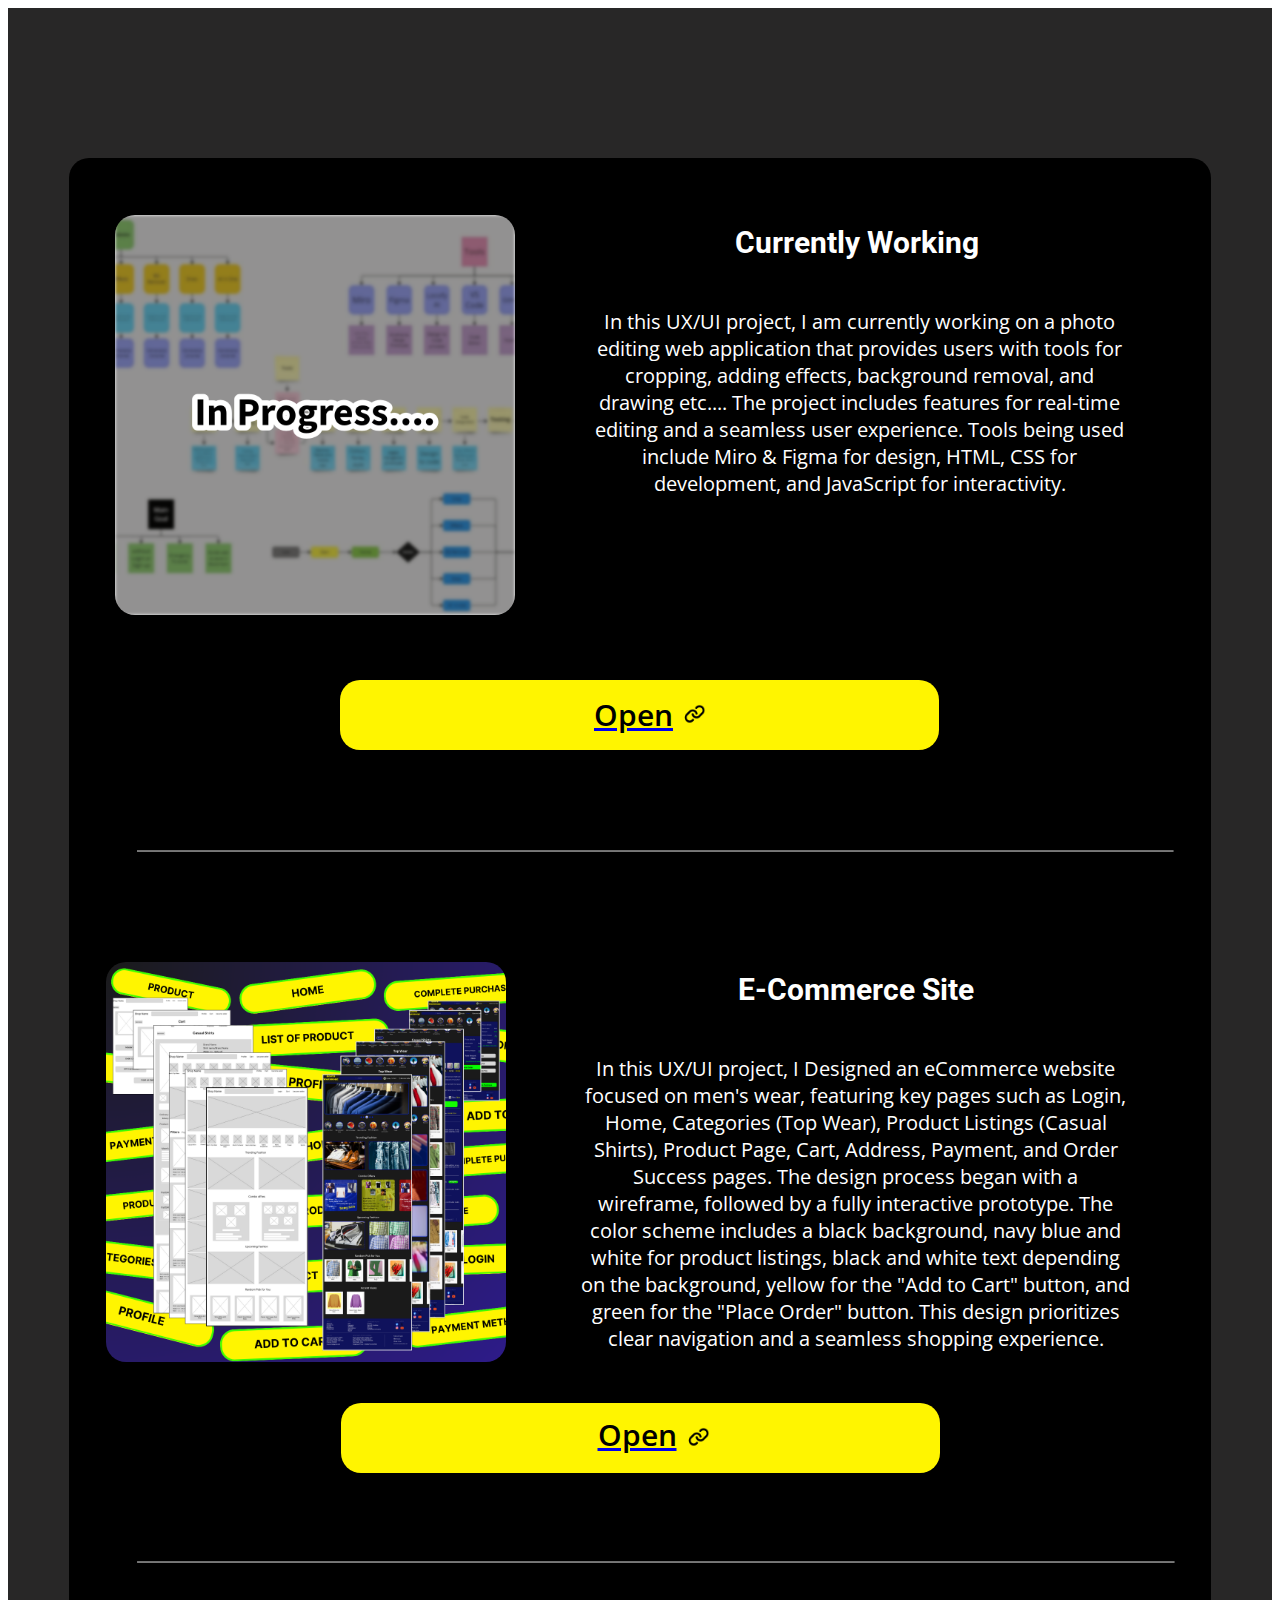
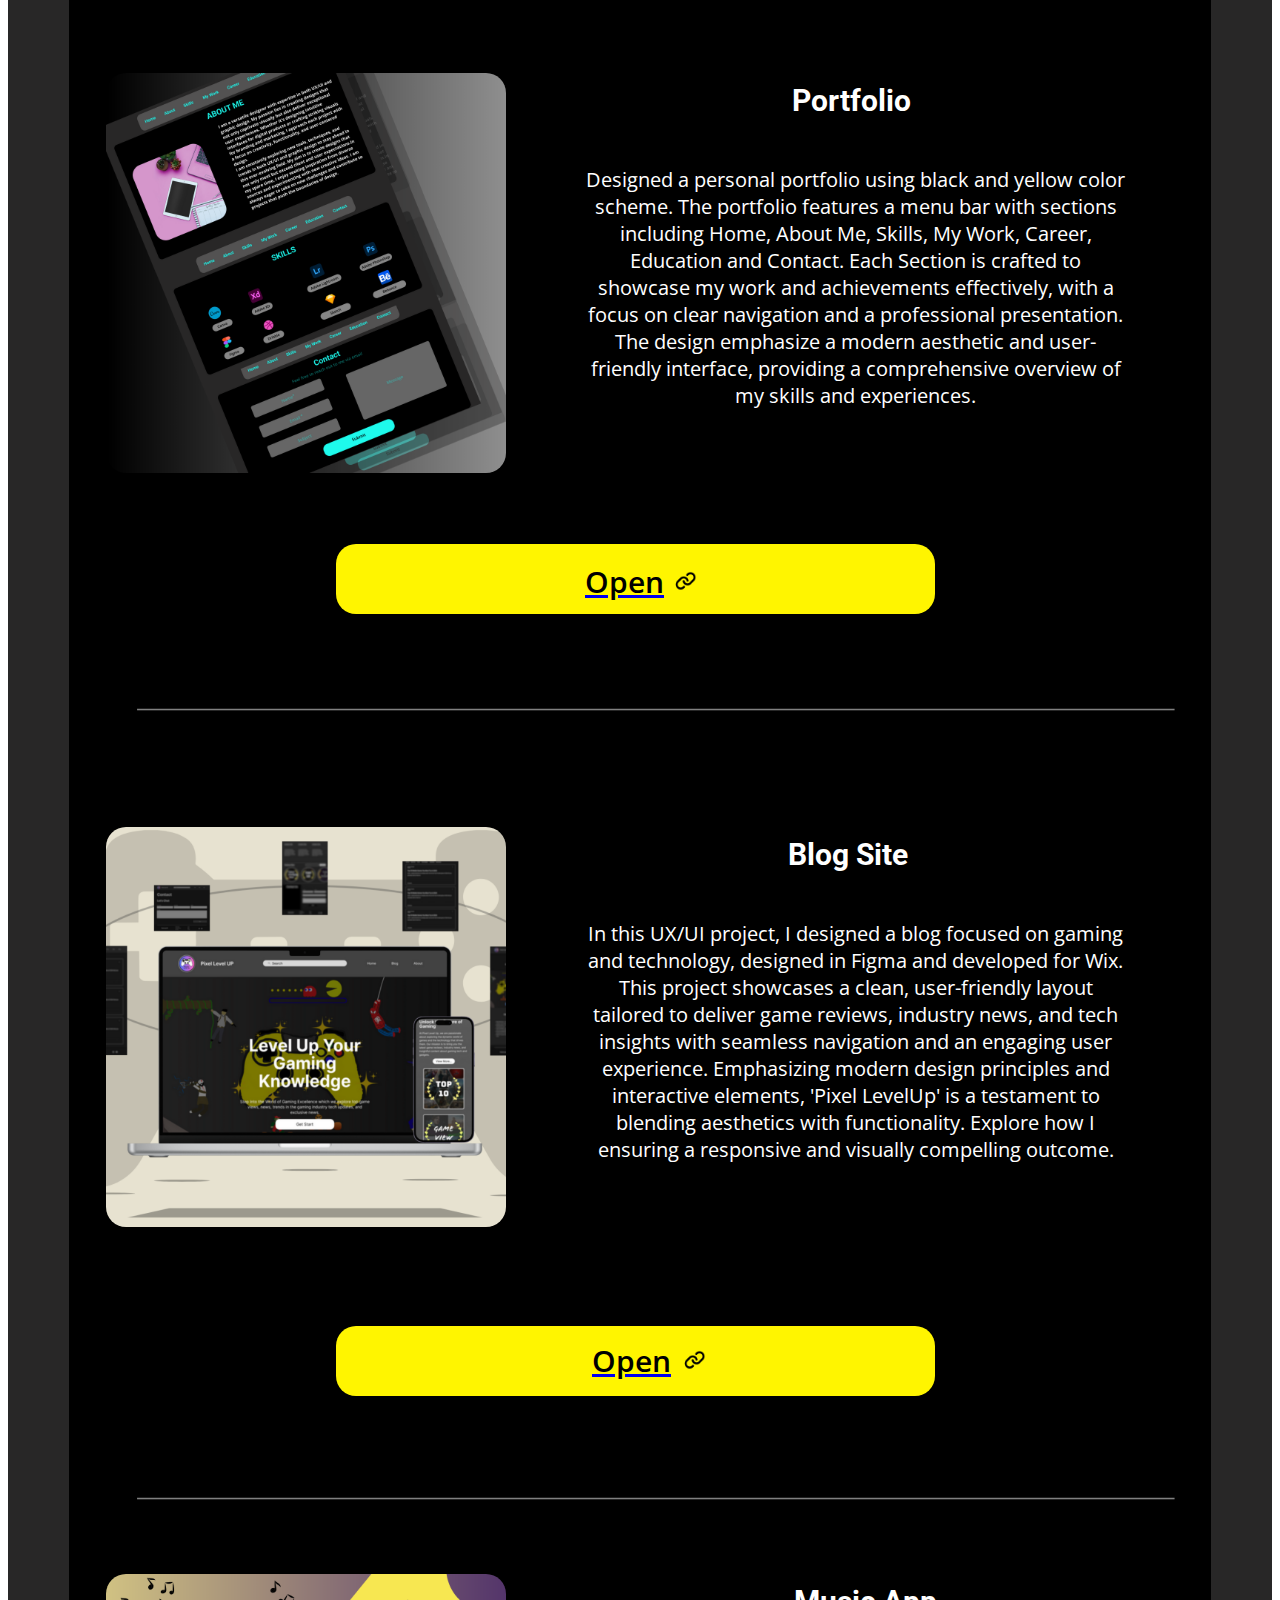
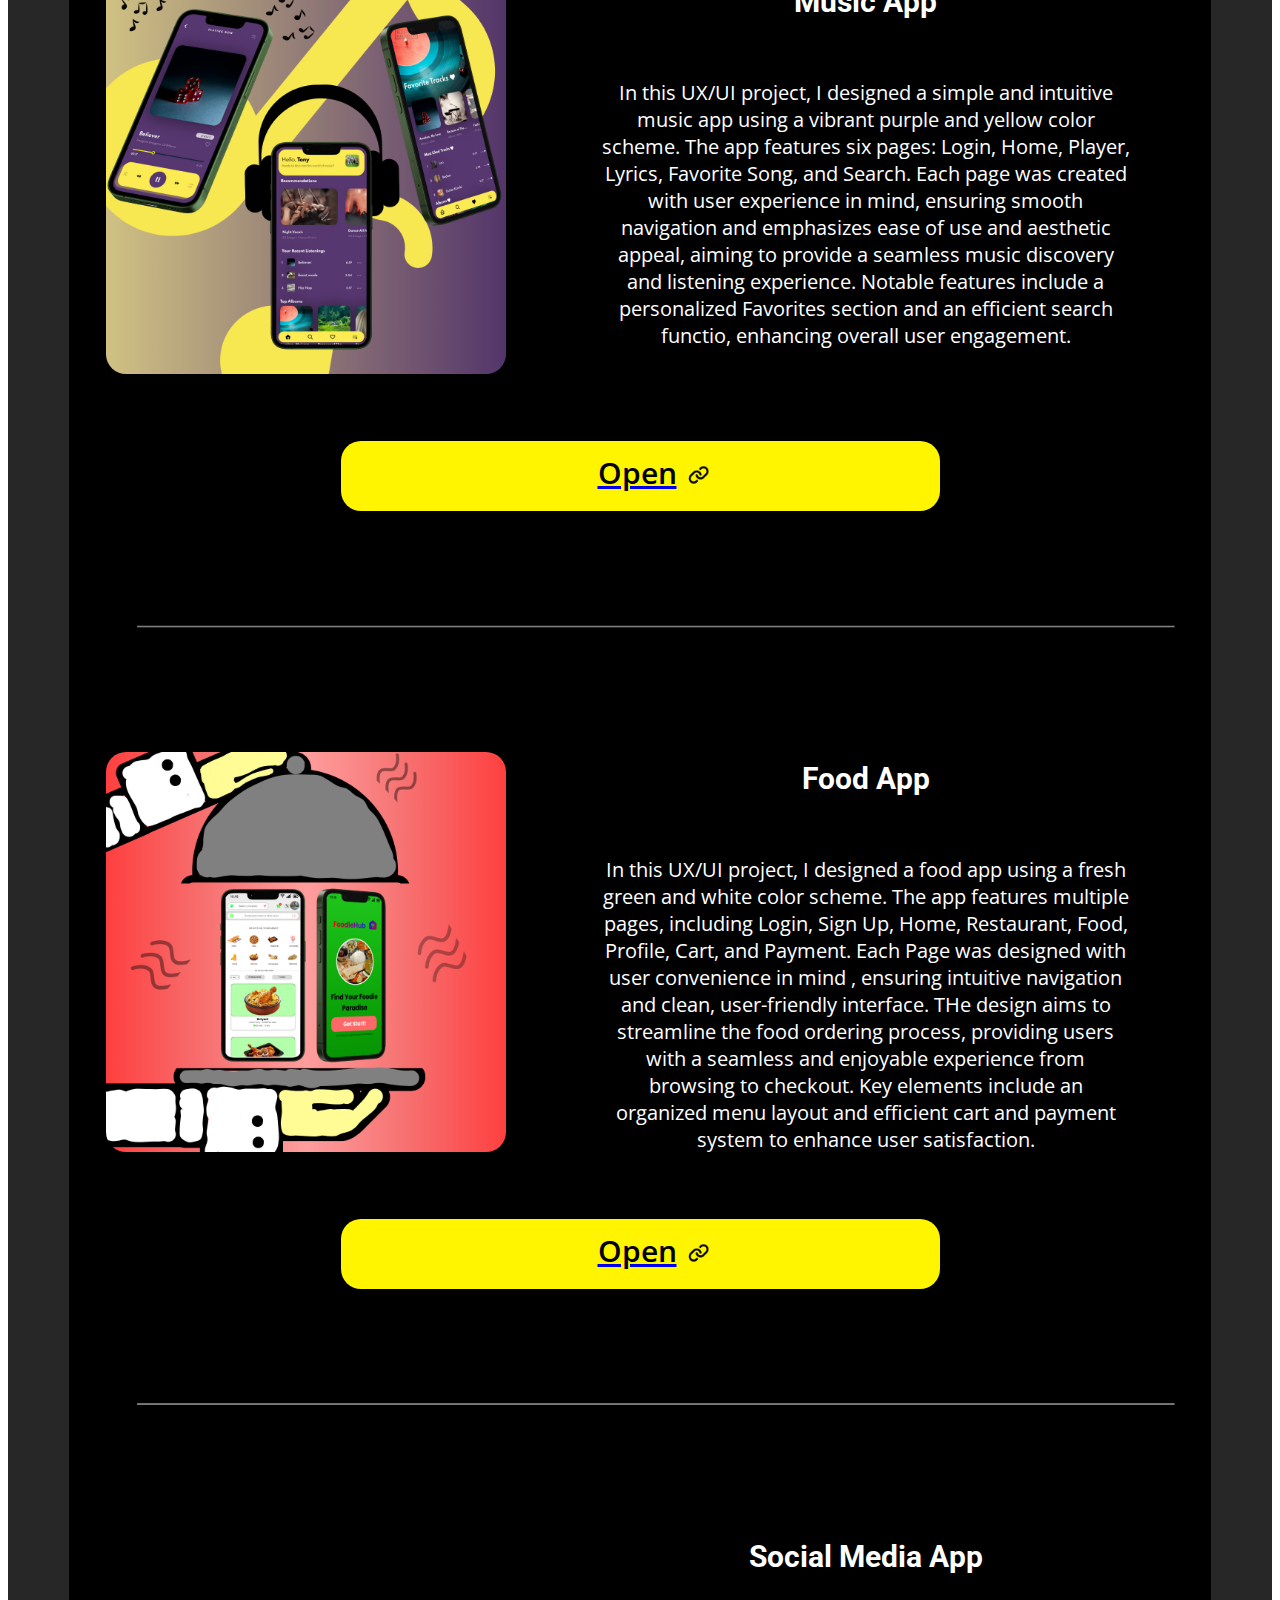
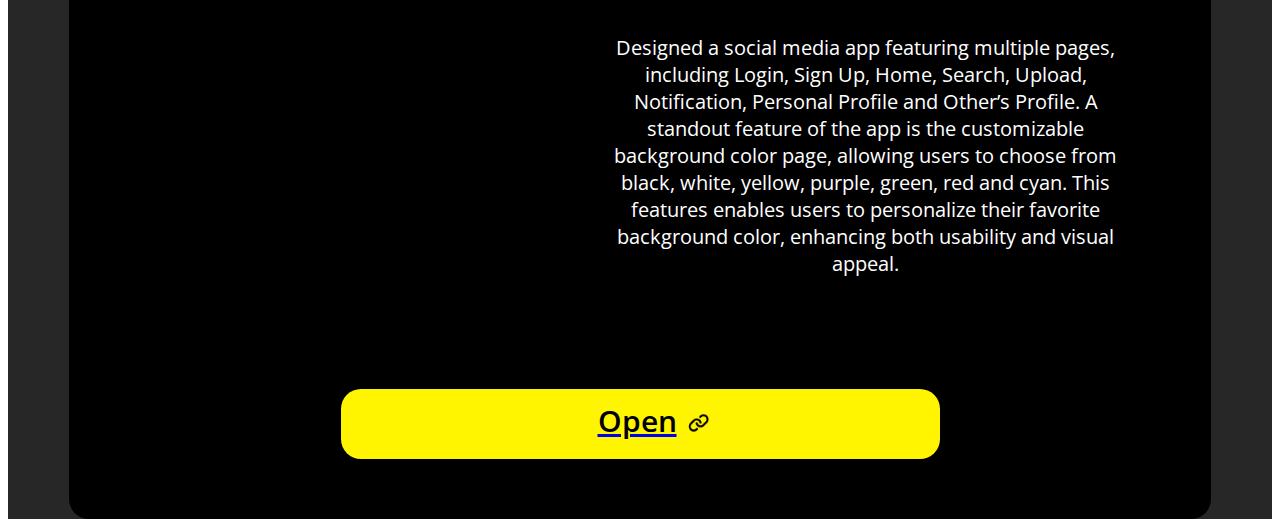
<file: index.html>
<!DOCTYPE html>
<html>
  <head>
    <meta charset="utf-8" />
    <meta name="viewport" content="initial-scale=1, width=device-width" />

    <link rel="stylesheet" href="./index.css" />
    <link
      rel="stylesheet"
      href="https://fonts.googleapis.com/css2?family=Open Sans:wght@400;600&display=swap"
    />
    <link
      rel="stylesheet"
      href="https://fonts.googleapis.com/css2?family=Roboto:wght@700&display=swap"
    />
    <link rel="icon" href="P.png" type="image/x-icon"/>
  </head>
  <body>
    <div class="desktop-2">
      <main class="rectangle-parent">
        <div class="frame-child"></div>
      </main>
      <div class="content">
        <div class="rectangle-group">
          <div class="frame-item"></div>
          <div class="food-project">
            <div class="food-project-details">
              <img
                class="food-project-background"
                loading="lazy"
                alt=""
                src="./WD.png"
              />

              <div class="food-project-title-parent">
                <div class="food-project-title">
                  <b class="food-app">Currently Working</b>
                </div>
                <div class="in-this-uxui">
                  In this UX/UI project, I am currently working on a photo editing web application that 
                  provides users with tools for cropping, adding effects, background removal, and drawing etc.... 
                  The project includes features for real-time editing and a seamless user experience. 
                  Tools being used include Miro & Figma for design, HTML, CSS for development, and JavaScript 
                  for interactivity.
                </div>
                <div class="food-project-button-background"></div>
              </div>
            </div>
          </div>
          <div class="food-project-button">
            <div class="food-figma-button">
              <div class="food-figma-button-instance">
                <button class="figma-button-2">
                  <a href="https://miro.com/app/board/uXjVLVb-K-M=/?share_link_id=527595782478" target="_blank">
                  <div class="food-figma-button-background"></div>
                  <div class="open-parent">
                    <div class="open">Open</div>
                    <div class="food-figma-icon">
                      <img
                        class="phlink-bold-icon"
                        alt=""
                        src="./l1.png"
                      />
                    </div>
                  </div>
                  </a>
                </button>
              </div>
              <img
                class="food-figma-button-child"
                loading="lazy"
                alt=""
                src="./l2.png"
              />
            </div>
          </div>
          <div class="music-project">
            <div class="music-project-details">
              <div class="music-project-content">
                <img
                  class="food-project-background"
                  loading="lazy"
                  alt=""
                  src="./ECS.png"
                />

                <div class="music-project-title-parent">
                  <div class="music-project-title">
                    <b class="music-app">E-Commerce Site</b>
                  </div>
                  <div class="in-this-uxui1">
                    In this UX/UI project, I Designed an eCommerce website focused on men's wear, 
                    featuring key pages such as Login, Home, Categories (Top Wear), 
                    Product Listings (Casual Shirts), Product Page, Cart, Address, Payment, and Order Success pages. 
                    The design process began with a wireframe, followed by a fully interactive prototype. 
                    The color scheme includes a black background, 
                    navy blue and white for product listings, black and white text depending on the background, 
                    yellow for the "Add to Cart" button, 
                    and green for the "Place Order" button. This design prioritizes clear navigation and a seamless shopping experience.

                  </div>
                  <div class="food-project-button-background"></div>
                </div>
              </div>
            </div>
            <div class="music-project-button">
              <button class="figma-button-1">
                <a href="https://www.figma.com/proto/3ynJzltid1HyJ9sRh8gNkh/eCommerce-site?node-id=1-2&node-type=canvas&t=w27EmpIVkBfqpFhk-1&scaling=min-zoom&content-scaling=fixed&page-id=0%3A1&starting-point-node-id=1%3A2" target="_blank">
                <div class="food-figma-button-background"></div>
                <div class="open-group">
                  <div class="open1">Open</div>
                  <div class="music-figma-icon">
                    <img
                      class="phlink-bold-icon"
                      alt=""
                      src="./l1.png"
                    />
                  </div>
                </div>
                </a>
              </button>
            </div>
            <img
              class="food-figma-button-child"
              loading="lazy"
              alt=""
              src="./l2.png"
            />
          </div>
          <div class="portfolio-project">
            <div class="portfolio-project-details">
              <div class="portfolio-project-description">
                <div class="portfolio-project-buttons">
                  <img
                    class="food-project-background"
                    loading="lazy"
                    alt=""
                    src="./p1.png"
                  />

                  <div class="portfolio-title-parent">
                    <div class="portfolio-title">
                      <b class="portfolio">Portfolio</b>
                    </div>
                    <div class="designed-a-personal">
                      Designed a personal portfolio using black and yellow color
                      scheme. The portfolio features a menu bar with sections
                      including Home, About Me, Skills, My Work, Career,
                      Education and Contact. Each Section is crafted to showcase
                      my work and achievements effectively, with a focus on
                      clear navigation and a professional presentation. The
                      design emphasize a modern aesthetic and user-friendly
                      interface, providing a comprehensive overview of my skills
                      and experiences.
                    </div>
                    <div class="food-project-button-background"></div>
                  </div>
                </div>
                <div class="figma-button">
                  <button class="figma-button-3">
                    <a href="https://www.figma.com/proto/e8jXUePC6qi3bmw9DMbdCt/Portfolio-template?node-id=3-2&starting-point-node-id=3%3A2&t=1OXA0r02A0ihztjL-1" target="_blank">
                    <div class="food-figma-button-background"></div>
                    <div class="open-parent">
                      <div class="open2">Open</div>
                      <div class="portfolio-figma-icon">
                        <img
                          class="phlink-bold-icon"
                          alt=""
                          src="./l1.png"
                        />
                      </div>
                    </div>
                  </a>
                  </button>
                </div>
              </div>
            </div>
            <img
              class="food-figma-button-child"
              loading="lazy"
              alt=""
              src="./l2.png"
            />
          </div>
        </a>
          <div class="portfolio-project1">
            <div class="portfolio-project-inner">
              <div class="frame-parent">
                <div class="portfolio-project-buttons">
                  <img
                    class="food-project-background"
                    loading="lazy"
                    alt=""
                    src="./bl1.png"
                  />

                  <div class="frame-group">
                    <div class="social-media-app-wrapper">
                      <b class="social-media-app">Blog Site</b>
                    </div>
                    <div class="in-this-uxui">
                      In this UX/UI project, I designed a blog focused on gaming
                      and technology, designed in Figma and developed for Wix. This project 
                      showcases a clean, user-friendly layout tailored to deliver game reviews, 
                      industry news, and tech insights with seamless navigation and an engaging user 
                      experience. Emphasizing modern design principles and interactive elements, 
                      'Pixel LevelUp' is a testament to blending aesthetics with functionality.
                      Explore how I ensuring a responsive and visually compelling outcome.
                    </div>
                    <div class="food-project-button-background"></div>
                  </div>
                </div>
                <div class="figma-button">
                  <button class="figma-button-4">
                    <a href="https://infoscreative.wixsite.com/pixellevelup " target="_blank">
                    <div class="food-figma-button-background"></div>
                    <div class="group-div">
                      <div class="open3">Open</div>
                      <div class="phlink-bold-wrapper">
                        <img
                          class="phlink-bold-icon"
                          alt=""
                          src="./l1.png"
                        />
                      </div>
                    </div>
                  </a>
                  </button>
                </div>
              </div>
            </div>
            <img
              class="portfolio-project-item"
              alt=""
              src="./l2.png"
            />
          </div>

          <div class="ecommerce-project">
            <div class="ecommerce-project-details">
              <div class="ecommerce-project-content">
                <img
                  class="food-project-background"
                  loading="lazy"
                  alt=""
                  src="./m1.png"
                />
                <div class="ecommerce-project-title-parent">
                  <div class="ecommerce-project-title">
                    <b class="ecommerce-app">Music App</b>
                  </div>
                  <div class="in-this-uxui5">
                    In this UX/UI project, I designed a simple and intuitive
                    music app using a vibrant purple and yellow color scheme.
                    The app features six pages: Login, Home, Player, Lyrics,
                    Favorite Song, and Search. Each page was created with user
                    experience in mind, ensuring smooth navigation and
                    emphasizes ease of use and aesthetic appeal, aiming to
                    provide a seamless music discovery and listening experience.
                    Notable features include a personalized Favorites section
                    and an efficient search functio, enhancing overall user
                    engagement.
                  </div>
                  <div class="food-project-button-background"></div>
                </div>
              </div>
            </div>
            <div class="ecommerce-project-button">
              <button class="figma-button-5">
                <a href="https://www.figma.com/proto/BXfZuk2RoGa3s0pAJed6UV/Music-App-design?node-id=6-284&t=n8i7AV6MMuKxF6df-1" target="_blank">
                <div class="food-figma-button-background"></div>
                <div class="open-group5">
                  <div class="open5">Open</div>
                  <div class="ecommerce-figma-icon">
                    <img
                      class="phlink-bold-icon"
                      alt=""
                      src="./l1.png"
                    />
                  </div>
                </div>
                </a>
              </button>
            </div>
            <img
              class="food-figma-button-child"
              loading="lazy"
              alt=""
              src="./l2.png"
            />




            <div class="new-project">
              <div class="new-project-details">
                <div class="new-project-content">
                  <img
                    class="food-project-background"
                    loading="lazy"
                    alt=""
                    src="./f1.png"
                  />
                  <div class="new-project-title-parent">
                    <div class="new-project-title">
                      <b class="new-app">Food App</b>
                    </div>
                    <div class="in-this-uxui5">
                      In this UX/UI project, I designed a food app using a fresh
                  green and white color scheme. The app features multiple pages,
                  including Login, Sign Up, Home, Restaurant, Food, Profile,
                  Cart, and Payment. Each Page was designed with user
                  convenience in mind , ensuring intuitive navigation and clean,
                  user-friendly interface. THe design aims to streamline the
                  food ordering process, providing users with a seamless and
                  enjoyable experience from browsing to checkout. Key elements
                  include an organized menu layout and efficient cart and
                  payment system to enhance user satisfaction.
                    </div>
                    <div class="food-project-button-background"></div>
                  </div>
                </div>
              </div>
              <div class="new-project-button">
                <button class="figma-button-5">
                  <a href="https://www.figma.com/proto/ogoQYG58efHVYGAPUPPiqs/Food-App-Design?node-id=1-2&starting-point-node-id=1%3A2&t=dM1KpmhBVlTrMIx0-1" target="_blank">
                  <div class="food-figma-button-background"></div>
                  <div class="open-group5">
                    <div class="open5">Open</div>
                    <div class="new-figma-icon">
                      <img
                        class="phlink-bold-icon"
                        alt=""
                        src="./l1.png"
                      />
                    </div>
                  </div>
                  </a>
                </button>
              </div>
              <img
                class="food-figma-button-child"
                loading="lazy"
                alt=""
                src="./l2.png"
              />
            </div>



            <div class="new-project1">
              <div class="new-project-details1">
                <div class="new-project-content1">
                  <img
                    class="food-project-background"
                    loading="lazy"
                    alt=""
                    src="./sm1.png"
                  />
                  <div class="new-project-title-parent1">
                    <div class="new-project-title1">
                      <b class="new-app1">Social Media App</b>
                    </div>
                    <div class="in-this-uxui5">
                      Designed a social media app featuring multiple pages,
                      including Login, Sign Up, Home, Search, Upload,
                      Notification, Personal Profile and Other’s Profile. A
                      standout feature of the app is the customizable background
                      color page, allowing users to choose from black, white,
                      yellow, purple, green, red and cyan. This features enables
                      users to personalize their favorite background color,
                      enhancing both usability and visual appeal.
                    </div>
                    <div class="food-project-button-background"></div>
                  </div>
                </div>
              </div>
              <div class="new-project-button1">
                <button class="figma-button-5">
                  <a href="https://www.figma.com/proto/ANkHI0lRNdVWlkfxB2EYRW/Social-media-App?node-id=3-29&starting-point-node-id=3%3A29&t=gUGCH0UhVJwc8vdU-1" target="_blank">
                  <div class="food-figma-button-background"></div>
                  <div class="open-group5">
                    <div class="open5">Open</div>
                    <div class="new-figma-icon1">
                      <img
                        class="phlink-bold-icon"
                        alt=""
                        src="./l1.png"
                      />
                    </div>
                  </div>
                  </a>
                </button>
              </div>
              <img
                class="food-figma-button-child"
                loading="lazy"
                alt=""
                src="./l2.ng"
              />
            </div>
  


          </div>
        </div>
      </div>
    </div>
  </body>
</html>
</file>
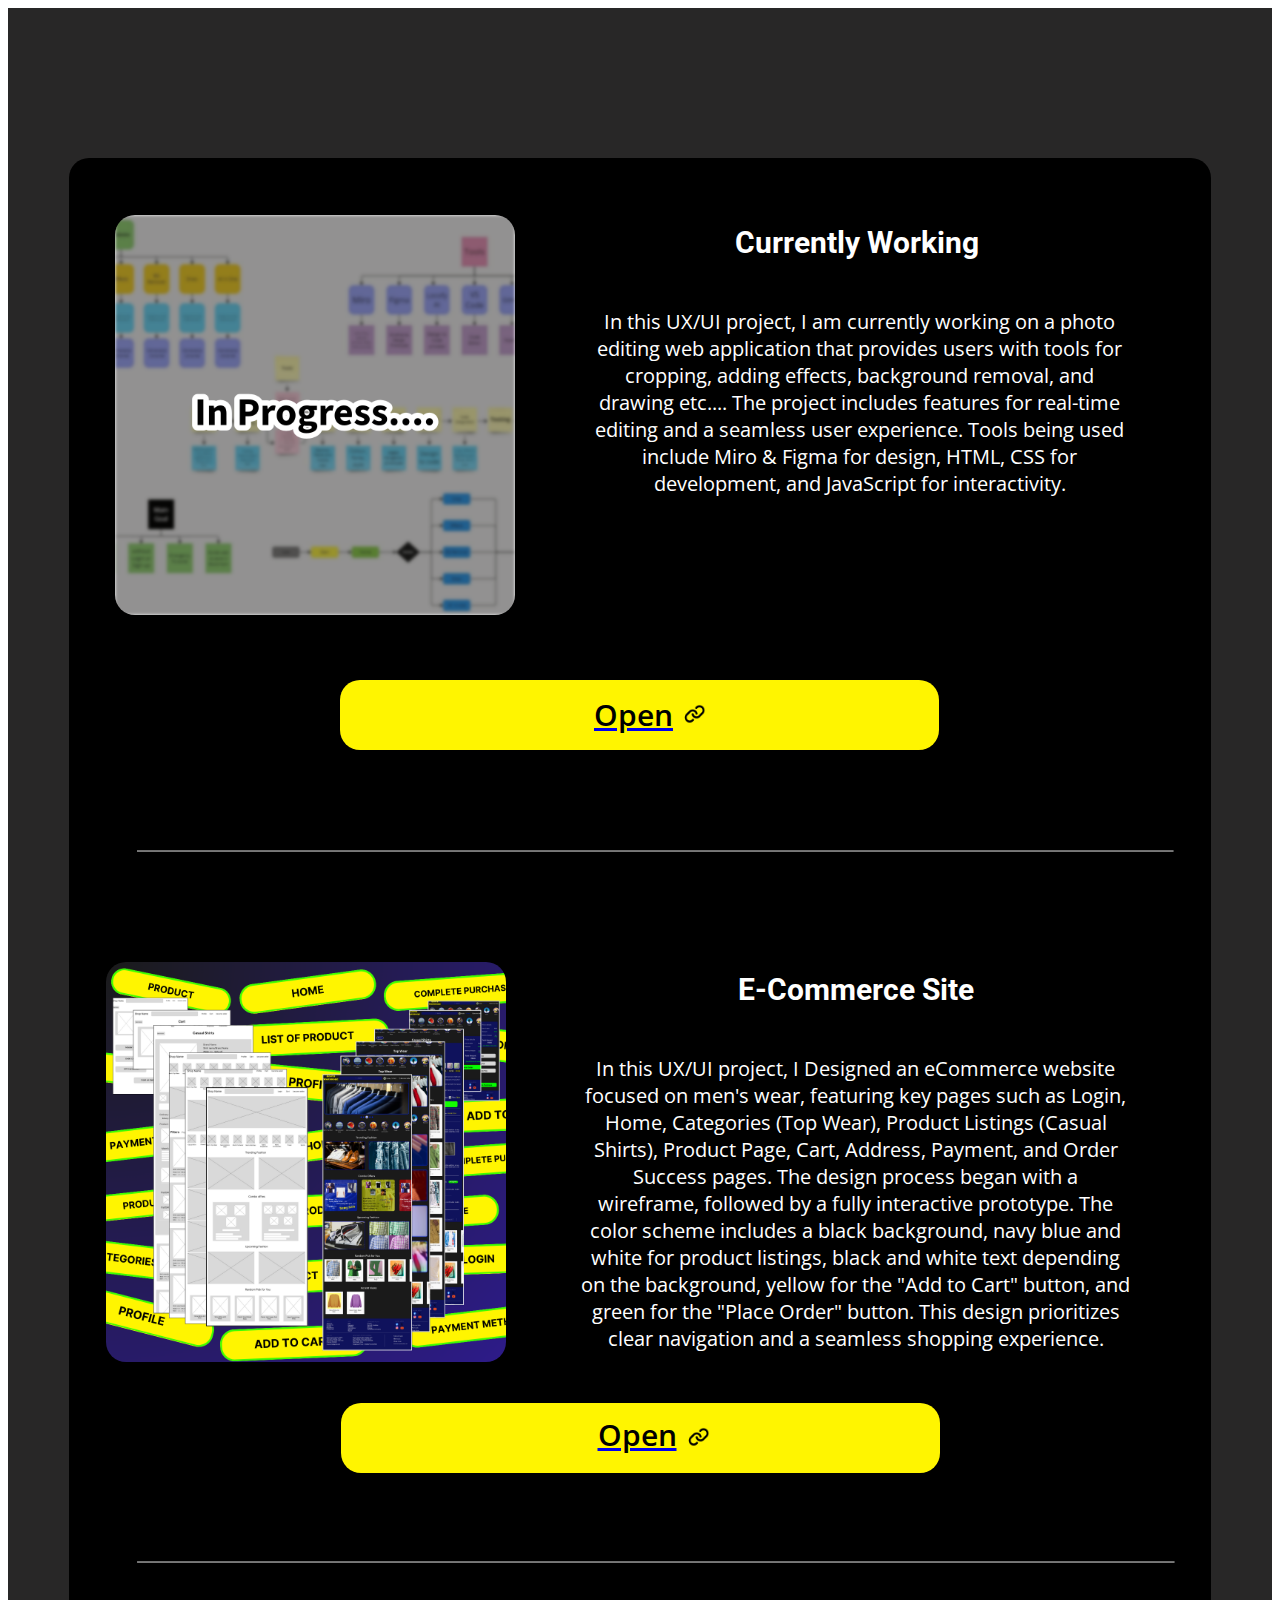
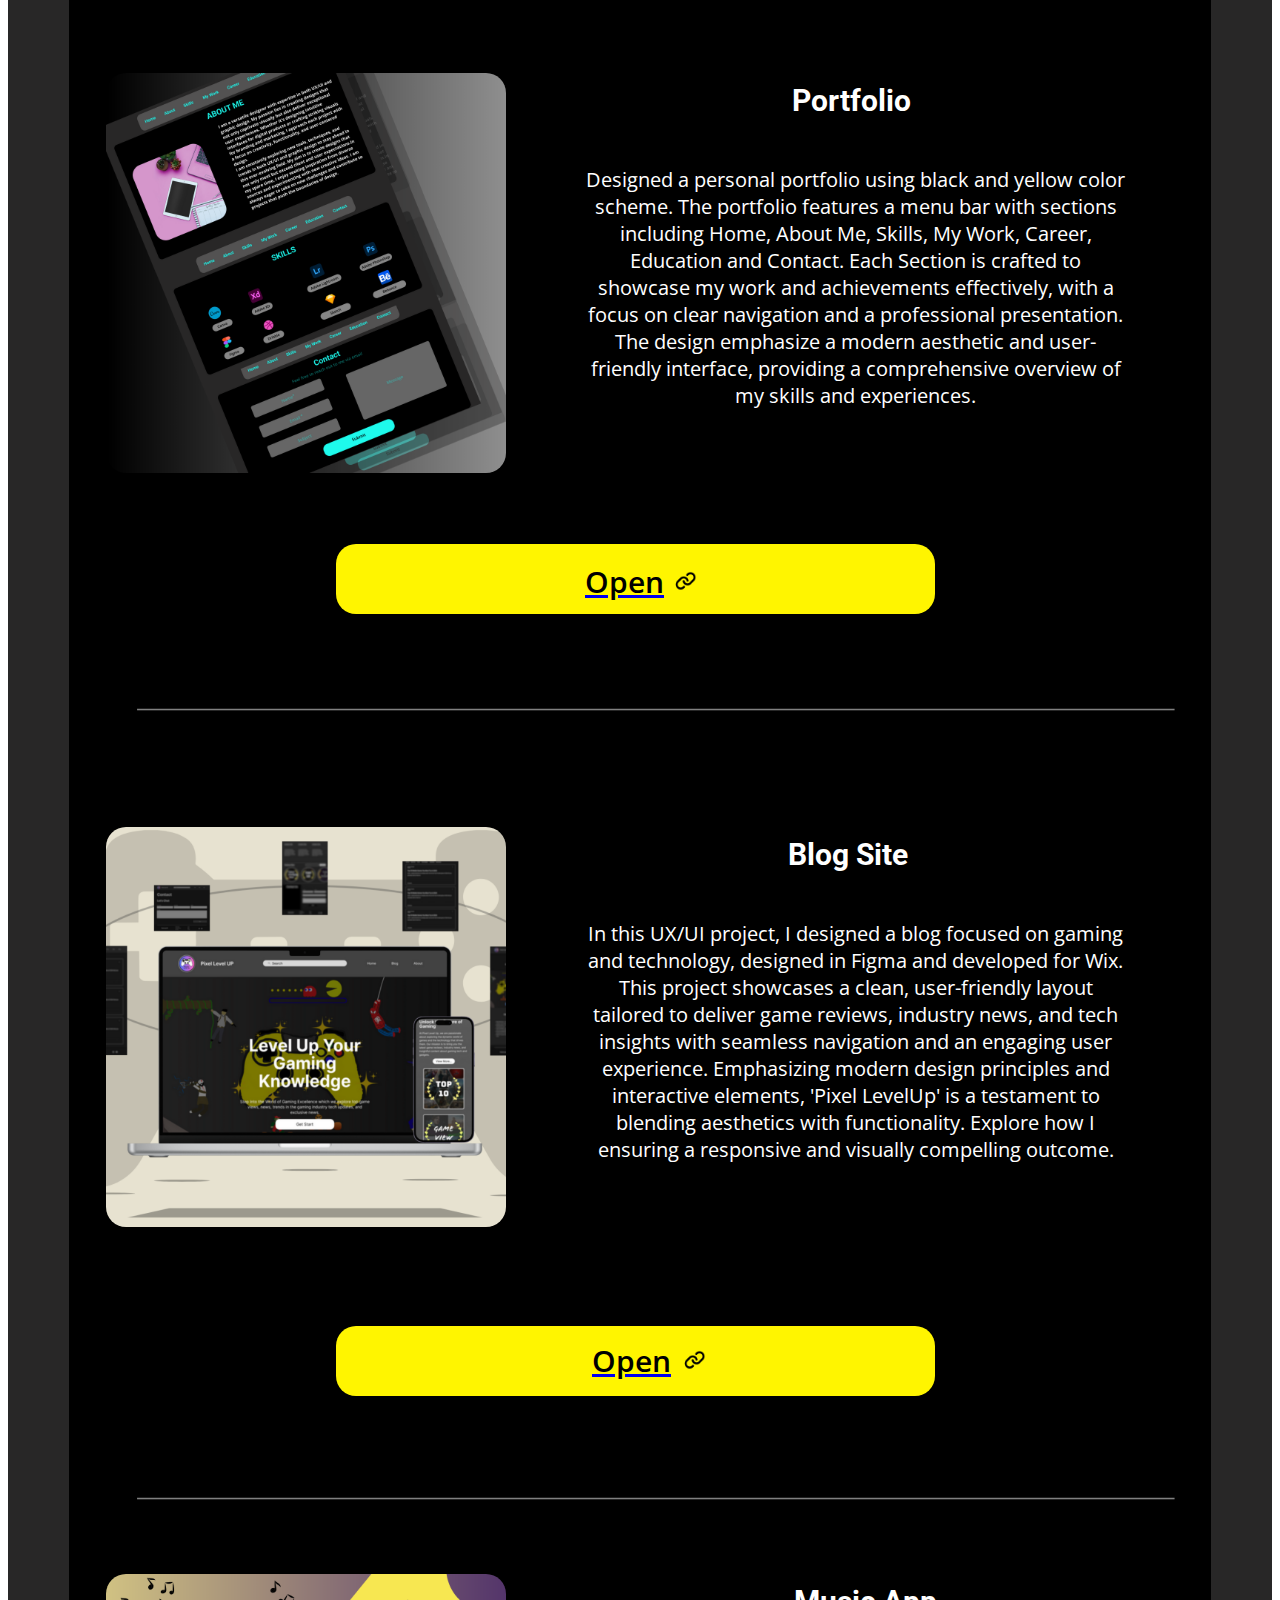
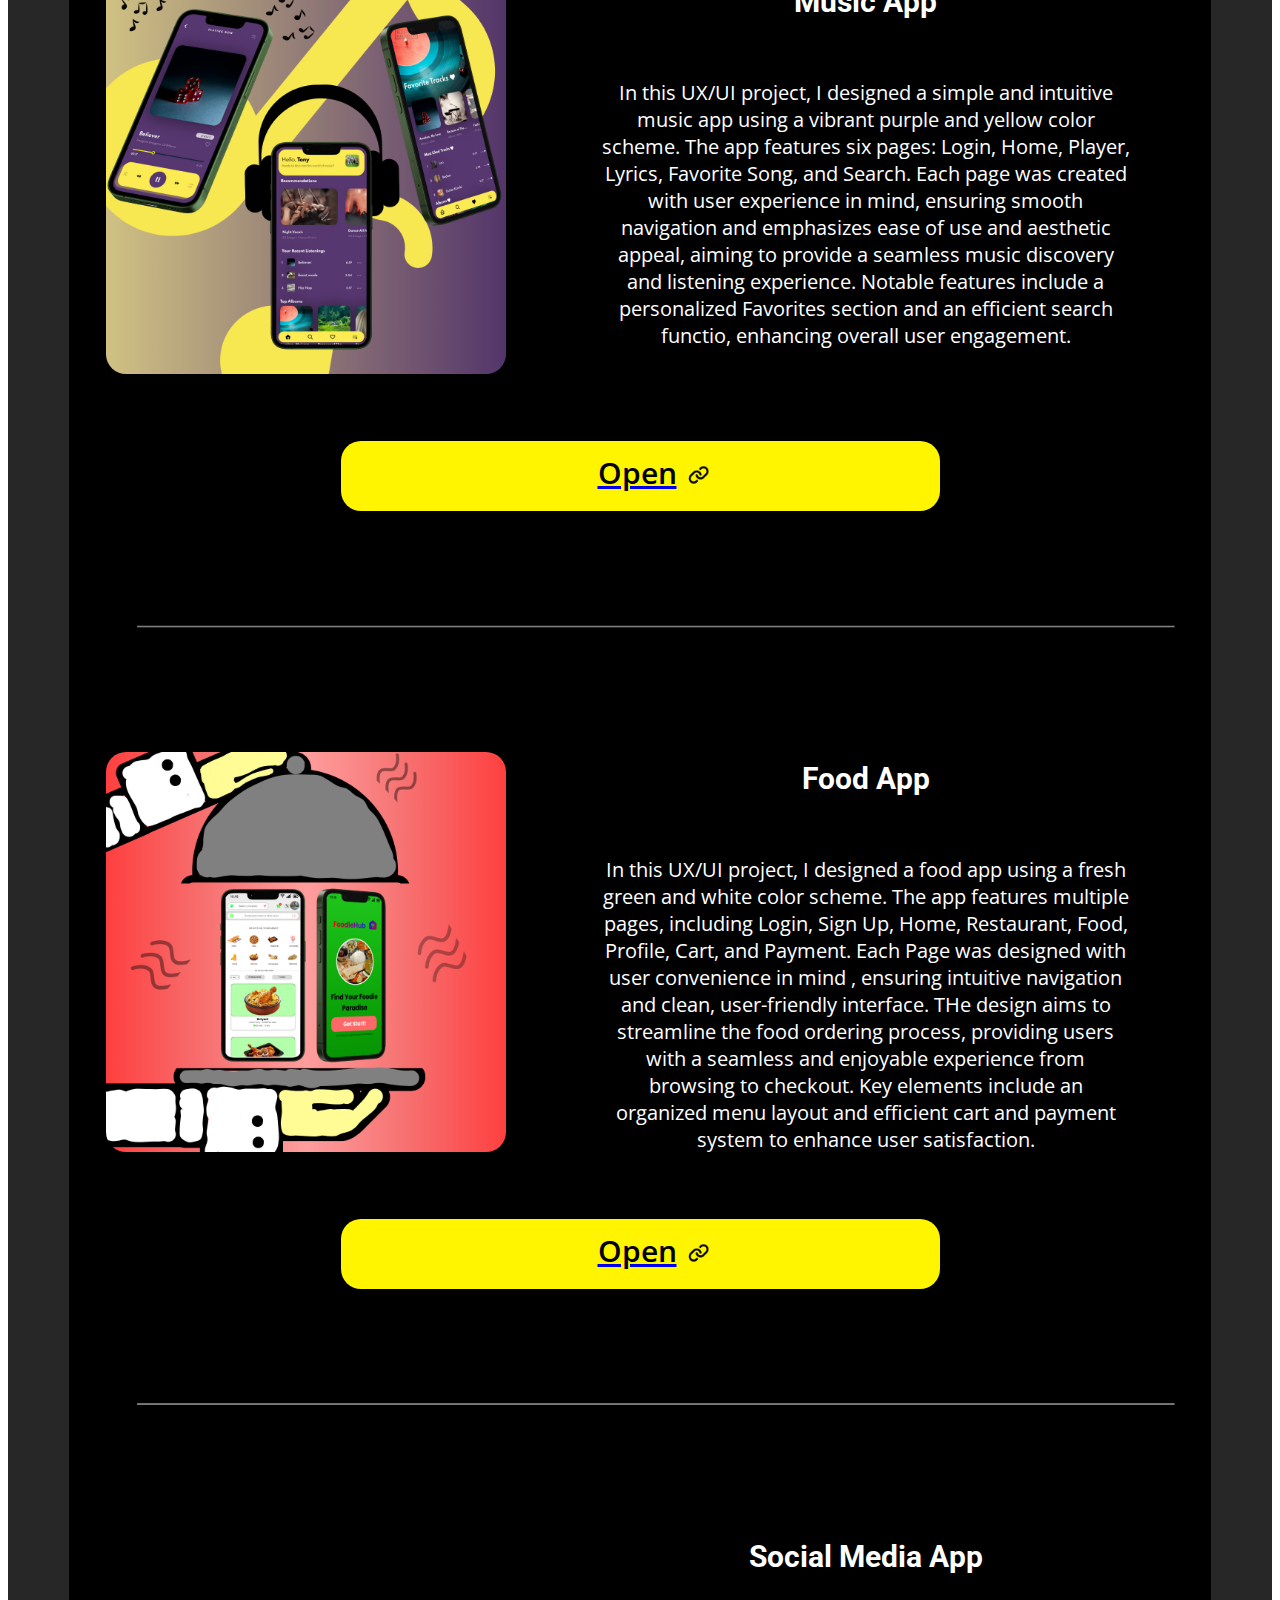
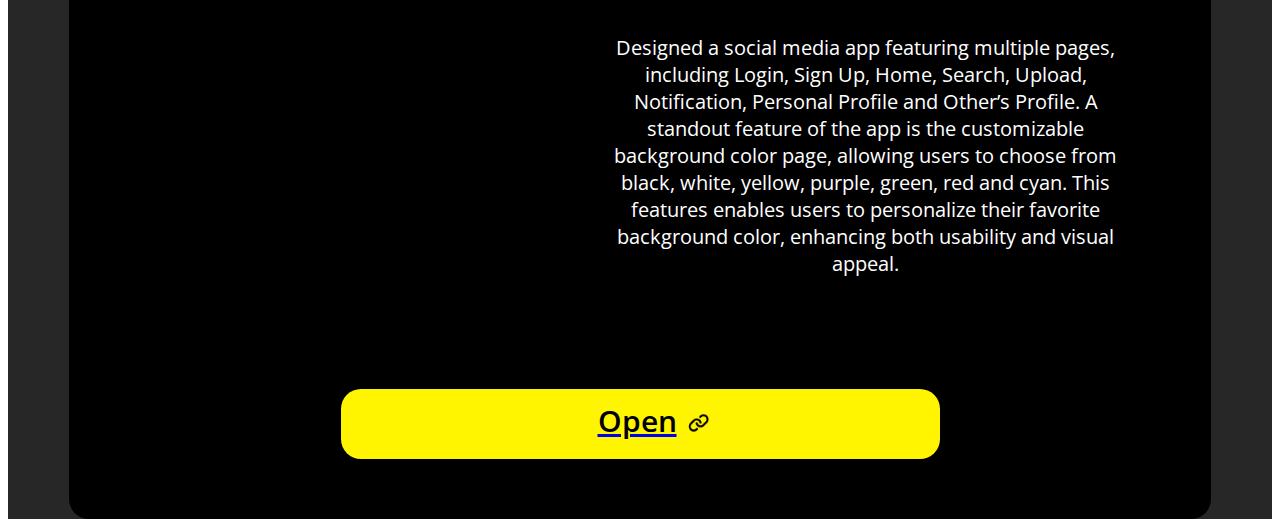
<file: desktop.html>
<!DOCTYPE html>
<html>
  <head>
    <meta charset="utf-8" />
    <meta name="viewport" content="initial-scale=1, width=device-width" />

    <link rel="stylesheet" href="./index.css" />
    <link
      rel="stylesheet"
      href="https://fonts.googleapis.com/css2?family=Open Sans:wght@400;600&display=swap"
    />
    <link
      rel="stylesheet"
      href="https://fonts.googleapis.com/css2?family=Roboto:wght@700&display=swap"
    />
    <link rel="icon" href="P.png" type="image/x-icon"/>
  </head>
  <body>
    <div class="desktop-2">
      <main class="rectangle-parent">
        <div class="frame-child"></div>
      </main>
      <div class="content">
        <div class="rectangle-group">
          <div class="frame-item"></div>
          <div class="food-project">
            <div class="food-project-details">
              <img
                class="food-project-background"
                loading="lazy"
                alt=""
                src="./WD.png"
              />

              <div class="food-project-title-parent">
                <div class="food-project-title">
                  <b class="food-app">Currently Working</b>
                </div>
                <div class="in-this-uxui">
                  In this UX/UI project, I am currently working on a photo editing web application that 
                  provides users with tools for cropping, adding effects, background removal, and drawing etc.... 
                  The project includes features for real-time editing and a seamless user experience. 
                  Tools being used include Miro & Figma for design, HTML, CSS for development, and JavaScript 
                  for interactivity.
                </div>
                <div class="food-project-button-background"></div>
              </div>
            </div>
          </div>
          <div class="food-project-button">
            <div class="food-figma-button">
              <div class="food-figma-button-instance">
                <button class="figma-button-2">
                  <a href="https://miro.com/app/board/uXjVLVb-K-M=/?share_link_id=527595782478" target="_blank">
                  <div class="food-figma-button-background"></div>
                  <div class="open-parent">
                    <div class="open">Open</div>
                    <div class="food-figma-icon">
                      <img
                        class="phlink-bold-icon"
                        alt=""
                        src="./l1.png"
                      />
                    </div>
                  </div>
                  </a>
                </button>
              </div>
              <img
                class="food-figma-button-child"
                loading="lazy"
                alt=""
                src="./l2.png"
              />
            </div>
          </div>
          <div class="music-project">
            <div class="music-project-details">
              <div class="music-project-content">
                <img
                  class="food-project-background"
                  loading="lazy"
                  alt=""
                  src="./ECS.png"
                />

                <div class="music-project-title-parent">
                  <div class="music-project-title">
                    <b class="music-app">E-Commerce Site</b>
                  </div>
                  <div class="in-this-uxui1">
                    In this UX/UI project, I Designed an eCommerce website focused on men's wear, 
                    featuring key pages such as Login, Home, Categories (Top Wear), 
                    Product Listings (Casual Shirts), Product Page, Cart, Address, Payment, and Order Success pages. 
                    The design process began with a wireframe, followed by a fully interactive prototype. 
                    The color scheme includes a black background, 
                    navy blue and white for product listings, black and white text depending on the background, 
                    yellow for the "Add to Cart" button, 
                    and green for the "Place Order" button. This design prioritizes clear navigation and a seamless shopping experience.

                  </div>
                  <div class="food-project-button-background"></div>
                </div>
              </div>
            </div>
            <div class="music-project-button">
              <button class="figma-button-1">
                <a href="https://www.figma.com/proto/3ynJzltid1HyJ9sRh8gNkh/eCommerce-site?node-id=1-2&node-type=canvas&t=w27EmpIVkBfqpFhk-1&scaling=min-zoom&content-scaling=fixed&page-id=0%3A1&starting-point-node-id=1%3A2" target="_blank">
                <div class="food-figma-button-background"></div>
                <div class="open-group">
                  <div class="open1">Open</div>
                  <div class="music-figma-icon">
                    <img
                      class="phlink-bold-icon"
                      alt=""
                      src="./l1.png"
                    />
                  </div>
                </div>
                </a>
              </button>
            </div>
            <img
              class="food-figma-button-child"
              loading="lazy"
              alt=""
              src="./l2.png"
            />
          </div>
          <div class="portfolio-project">
            <div class="portfolio-project-details">
              <div class="portfolio-project-description">
                <div class="portfolio-project-buttons">
                  <img
                    class="food-project-background"
                    loading="lazy"
                    alt=""
                    src="./p1.png"
                  />

                  <div class="portfolio-title-parent">
                    <div class="portfolio-title">
                      <b class="portfolio">Portfolio</b>
                    </div>
                    <div class="designed-a-personal">
                      Designed a personal portfolio using black and yellow color
                      scheme. The portfolio features a menu bar with sections
                      including Home, About Me, Skills, My Work, Career,
                      Education and Contact. Each Section is crafted to showcase
                      my work and achievements effectively, with a focus on
                      clear navigation and a professional presentation. The
                      design emphasize a modern aesthetic and user-friendly
                      interface, providing a comprehensive overview of my skills
                      and experiences.
                    </div>
                    <div class="food-project-button-background"></div>
                  </div>
                </div>
                <div class="figma-button">
                  <button class="figma-button-3">
                    <a href="https://www.figma.com/proto/e8jXUePC6qi3bmw9DMbdCt/Portfolio-template?node-id=3-2&starting-point-node-id=3%3A2&t=1OXA0r02A0ihztjL-1" target="_blank">
                    <div class="food-figma-button-background"></div>
                    <div class="open-parent">
                      <div class="open2">Open</div>
                      <div class="portfolio-figma-icon">
                        <img
                          class="phlink-bold-icon"
                          alt=""
                          src="./l1.png"
                        />
                      </div>
                    </div>
                  </a>
                  </button>
                </div>
              </div>
            </div>
            <img
              class="food-figma-button-child"
              loading="lazy"
              alt=""
              src="./l2.png"
            />
          </div>
        </a>
          <div class="portfolio-project1">
            <div class="portfolio-project-inner">
              <div class="frame-parent">
                <div class="portfolio-project-buttons">
                  <img
                    class="food-project-background"
                    loading="lazy"
                    alt=""
                    src="./bl1.png"
                  />

                  <div class="frame-group">
                    <div class="social-media-app-wrapper">
                      <b class="social-media-app">Blog Site</b>
                    </div>
                    <div class="in-this-uxui">
                      In this UX/UI project, I designed a blog focused on gaming
                      and technology, designed in Figma and developed for Wix. This project 
                      showcases a clean, user-friendly layout tailored to deliver game reviews, 
                      industry news, and tech insights with seamless navigation and an engaging user 
                      experience. Emphasizing modern design principles and interactive elements, 
                      'Pixel LevelUp' is a testament to blending aesthetics with functionality.
                      Explore how I ensuring a responsive and visually compelling outcome.
                    </div>
                    <div class="food-project-button-background"></div>
                  </div>
                </div>
                <div class="figma-button">
                  <button class="figma-button-4">
                    <a href="https://www.figma.com/proto/ANkHI0lRNdVWlkfxB2EYRW/Social-media-App?node-id=3-29&starting-point-node-id=3%3A29&t=gUGCH0UhVJwc8vdU-1" target="_blank">
                    <div class="food-figma-button-background"></div>
                    <div class="group-div">
                      <div class="open3">Open</div>
                      <div class="phlink-bold-wrapper">
                        <img
                          class="phlink-bold-icon"
                          alt=""
                          src="./l1.png"
                        />
                      </div>
                    </div>
                  </a>
                  </button>
                </div>
              </div>
            </div>
            <img
              class="portfolio-project-item"
              alt=""
              src="./l2.png"
            />
          </div>

          <div class="ecommerce-project">
            <div class="ecommerce-project-details">
              <div class="ecommerce-project-content">
                <img
                  class="food-project-background"
                  loading="lazy"
                  alt=""
                  src="./m1.png"
                />
                <div class="ecommerce-project-title-parent">
                  <div class="ecommerce-project-title">
                    <b class="ecommerce-app">Music App</b>
                  </div>
                  <div class="in-this-uxui5">
                    In this UX/UI project, I designed a simple and intuitive
                    music app using a vibrant purple and yellow color scheme.
                    The app features six pages: Login, Home, Player, Lyrics,
                    Favorite Song, and Search. Each page was created with user
                    experience in mind, ensuring smooth navigation and
                    emphasizes ease of use and aesthetic appeal, aiming to
                    provide a seamless music discovery and listening experience.
                    Notable features include a personalized Favorites section
                    and an efficient search functio, enhancing overall user
                    engagement.
                  </div>
                  <div class="food-project-button-background"></div>
                </div>
              </div>
            </div>
            <div class="ecommerce-project-button">
              <button class="figma-button-5">
                <a href="https://www.figma.com/proto/BXfZuk2RoGa3s0pAJed6UV/Music-App-design?node-id=6-284&t=n8i7AV6MMuKxF6df-1" target="_blank">
                <div class="food-figma-button-background"></div>
                <div class="open-group5">
                  <div class="open5">Open</div>
                  <div class="ecommerce-figma-icon">
                    <img
                      class="phlink-bold-icon"
                      alt=""
                      src="./l1.png"
                    />
                  </div>
                </div>
                </a>
              </button>
            </div>
            <img
              class="food-figma-button-child"
              loading="lazy"
              alt=""
              src="./l2.png"
            />




            <div class="new-project">
              <div class="new-project-details">
                <div class="new-project-content">
                  <img
                    class="food-project-background"
                    loading="lazy"
                    alt=""
                    src="./f1.png"
                  />
                  <div class="new-project-title-parent">
                    <div class="new-project-title">
                      <b class="new-app">Food App</b>
                    </div>
                    <div class="in-this-uxui5">
                      In this UX/UI project, I designed a food app using a fresh
                  green and white color scheme. The app features multiple pages,
                  including Login, Sign Up, Home, Restaurant, Food, Profile,
                  Cart, and Payment. Each Page was designed with user
                  convenience in mind , ensuring intuitive navigation and clean,
                  user-friendly interface. THe design aims to streamline the
                  food ordering process, providing users with a seamless and
                  enjoyable experience from browsing to checkout. Key elements
                  include an organized menu layout and efficient cart and
                  payment system to enhance user satisfaction.
                    </div>
                    <div class="food-project-button-background"></div>
                  </div>
                </div>
              </div>
              <div class="new-project-button">
                <button class="figma-button-5">
                  <a href="https://www.figma.com/proto/ogoQYG58efHVYGAPUPPiqs/Food-App-Design?node-id=1-2&starting-point-node-id=1%3A2&t=dM1KpmhBVlTrMIx0-1" target="_blank">
                  <div class="food-figma-button-background"></div>
                  <div class="open-group5">
                    <div class="open5">Open</div>
                    <div class="new-figma-icon">
                      <img
                        class="phlink-bold-icon"
                        alt=""
                        src="./l1.png"
                      />
                    </div>
                  </div>
                  </a>
                </button>
              </div>
              <img
                class="food-figma-button-child"
                loading="lazy"
                alt=""
                src="./l2.png"
              />
            </div>



            <div class="new-project1">
              <div class="new-project-details1">
                <div class="new-project-content1">
                  <img
                    class="food-project-background"
                    loading="lazy"
                    alt=""
                    src="./sm1.png"
                  />
                  <div class="new-project-title-parent1">
                    <div class="new-project-title1">
                      <b class="new-app1">Social Media App</b>
                    </div>
                    <div class="in-this-uxui5">
                      Designed a social media app featuring multiple pages,
                      including Login, Sign Up, Home, Search, Upload,
                      Notification, Personal Profile and Other’s Profile. A
                      standout feature of the app is the customizable background
                      color page, allowing users to choose from black, white,
                      yellow, purple, green, red and cyan. This features enables
                      users to personalize their favorite background color,
                      enhancing both usability and visual appeal.
                    </div>
                    <div class="food-project-button-background"></div>
                  </div>
                </div>
              </div>
              <div class="new-project-button1">
                <button class="figma-button-5">
                  <a href="https://infoscreative.wixsite.com/pixellevelup" target="_blank">
                  <div class="food-figma-button-background"></div>
                  <div class="open-group5">
                    <div class="open5">Open</div>
                    <div class="new-figma-icon1">
                      <img
                        class="phlink-bold-icon"
                        alt=""
                        src="./l1.png"
                      />
                    </div>
                  </div>
                  </a>
                </button>
              </div>
              <img
                class="food-figma-button-child"
                loading="lazy"
                alt=""
                src="./l2.ng"
              />
            </div>
  


          </div>
        </div>
      </div>
    </div>
  </body>
</html>
</file>
<file: index.css>
.frame-child {
  height: 2673px;
  width: 1440px;
  position: relative;
  background-color: #282727;
  display: none;
  max-width: 100%;
}
.rectangle-parent {
  box-sizing: border-box;
}
.rectangle-parent {
  align-self: stretch;
  height: 2673px;
  background-color: #282727;
  padding: 53px 25px;
  flex-shrink: 0;
  max-width: 100%;
  text-align: left;
  font-size: 20px;
  color: #fff500;
  font-family: "Open Sans";
}
.frame-item {
  align-self: stretch;
  height: 2504px;
  position: relative;
  border-radius: 20px;
  background-color: #000;
  display: none;
}
.food-project-background {
  width: 400px;
  position: relative;
  border-radius: 20px;
  max-height: 100%;
  object-fit: cover;
  max-width: 100%;
  z-index: 1;
}
.food-app {
  width: 250px;
  position: relative;
  display: inline-block;
  flex-shrink: 0;
}
.food-project-title {
  width: 661.3px;
  display: flex;
  flex-direction: row;
  align-items: flex-start;
  justify-content: center;
  max-width: 100%;
}
.in-this-uxui {
  align-self: stretch;
  position: relative;
  font-size: 20px;
  font-family: "Open Sans";
  text-align: center;
}
.food-project-button-background {
  width: 100%;
  height: 100%;
  position: absolute;
  margin: 0 !important;
  top: 0;
  right: 0;
  bottom: 0;
  left: 0;
  background-color: transparent;
  z-index: 1;
}
.food-project-title-parent {
  flex: 1;
  display: flex;
  flex-direction: column;
  align-items: flex-start;
  justify-content: flex-start;
  padding: 9.5px 45px 45px;
  box-sizing: border-box;
  position: relative;
  gap: 48.5px;
  min-width: 497px;
  max-width: 100%;
  z-index: 1;
}
.food-project,
.food-project-details {
  display: flex;
  flex-direction: row;
  align-items: flex-start;
  max-width: 100%;
}
.food-project-details {
  flex: 1;
  justify-content: flex-start;
  gap: 31px;
}
.food-project {
  align-self: stretch;
  justify-content: flex-end;
  padding: 0 38px 9px 46px;
  box-sizing: border-box;
}
.food-figma-button-background {
  height: 100%;
  width: 100%;
  position: absolute;
  margin: 0 !important;
  top: 0;
  right: 0;
  bottom: 0;
  left: 0;
  border-radius: 20px;
  background-color: #fff500;
}
.open,
.phlink-bold-icon {
  position: relative;
  flex-shrink: 0;
}
.open {
  flex: 1;
  font-size: 30px;
  font-weight: 600;
  font-family: "Open Sans";
  color: #000;
  text-align: left;
}
.phlink-bold-icon {
  width: 30px;
  height: 29px;
  overflow: hidden;
}
.food-figma-icon,
.open-parent {
  display: flex;
  align-items: flex-start;
  justify-content: flex-start;
}
.food-figma-icon {
  flex-direction: column;
  padding: 6px 0 0;
  margin-left: -6px;
}
.open-parent {
  width: 116px;
  flex-direction: row;
  z-index: 1;
}
.figma-button-2,
.food-figma-button-instance {
  display: flex;
  flex-direction: row;
  align-items: flex-start;
  justify-content: center;
  box-sizing: border-box;
  max-width: 100%;
}
.figma-button-2 {
  cursor: pointer;
  border: 0;
  padding: 14px 20px 15px 45px;
  background-color: transparent;
  width: 599px;
  position: relative;
  z-index: 1;
}
.food-figma-button-instance {
  align-self: stretch;
  padding: 0 20px;
}
.food-figma-button-child {
  align-self: stretch;
  position: relative;
  max-width: 100%;
  overflow: hidden;
  max-height: 100%;
  z-index: 1;
}
.food-figma-button,
.food-project-button {
  display: flex;
  align-items: flex-start;
  max-width: 100%;
}
.food-figma-button {
  flex: 1;
  flex-direction: column;
  justify-content: flex-start;
  gap: 46.1px;
}
.food-project-button {
  align-self: stretch;
  flex-direction: row;
  justify-content: flex-end;
  padding: 0 1px 0 0;
  box-sizing: border-box;
}
.music-app {
  position: relative;
}
.music-project-title {
  width: 661.4px;
  display: flex;
  flex-direction: row;
  align-items: flex-start;
  justify-content: center;
  max-width: 100%;
}
.in-this-uxui1 {
  align-self: stretch;
  height: 232.1px;
  position: relative;
  font-size: 20px;
  font-family: "Open Sans";
  text-align: center;
  display: inline-block;
  flex-shrink: 0;
}
.music-project-title-parent {
  flex: 1;
  display: flex;
  flex-direction: column;
  align-items: flex-start;
  justify-content: flex-start;
  padding: 9.5px 44px 56.3px;
  box-sizing: border-box;
  position: relative;
  gap: 48.1px;
  min-width: 497px;
  max-width: 100%;
  z-index: 1;
}
.music-project-content,
.music-project-details {
  display: flex;
  flex-direction: row;
  align-items: flex-start;
  max-width: 100%;
}
.music-project-content {
  width: 1196px;
  justify-content: flex-start;
  gap: 31px;
}
.music-project-details {
  align-self: stretch;
  justify-content: flex-end;
  padding: 0 37px 6.8px;
  box-sizing: border-box;
}
.open1 {
  height: 35px;
  position: relative;
  font-size: 30px;
  font-weight: 600;
  font-family: "Open Sans";
  color: #000;
  text-align: left;
  display: inline-block;
  min-width: 86px;
}
.music-figma-icon,
.open-group {
  display: flex;
  align-items: flex-start;
  justify-content: flex-start;
}
.music-figma-icon {
  flex-direction: column;
  padding: 9px 0 0;
}
.open-group {
  flex-direction: row;
  z-index: 1;
}
.figma-button-1 {
  cursor: pointer;
  border: 0;
  padding: 11px 20px 21px 51px;
  background-color: transparent;
  width: 599px;
  flex-direction: row;
  justify-content: center;
  box-sizing: border-box;
  position: relative;
  z-index: 1;
}
.figma-button-1,
.music-project,
.music-project-button {
  display: flex;
  align-items: flex-start;
  max-width: 100%;
}
.music-project-button {
  width: 1241px;
  flex-direction: row;
  justify-content: center;
  padding: 0 20px;
  box-sizing: border-box;
}
.music-project {
  align-self: stretch;
  flex-direction: column;
  justify-content: flex-start;
  gap: 34.1px;
}
.portfolio {
  width: 128px;
  position: relative;
  display: inline-block;
  flex-shrink: 0;
}
.portfolio-title {
  width: 646px;
  display: flex;
  flex-direction: row;
  align-items: flex-start;
  justify-content: center;
  max-width: 100%;
}
.designed-a-personal {
  align-self: stretch;
  height: 243px;
  position: relative;
  font-size: 20px;
  font-family: "Open Sans";
  text-align: center;
  display: inline-block;
  flex-shrink: 0;
}
.portfolio-project-buttons,
.portfolio-title-parent {
  display: flex;
  align-items: flex-start;
  justify-content: flex-start;
  max-width: 100%;
}
.portfolio-title-parent {
  flex: 1;
  flex-direction: column;
  padding: 10px 45px 45px;
  box-sizing: border-box;
  position: relative;
  gap: 48px;
  min-width: 497px;
  z-index: 1;
}
.portfolio-project-buttons {
  align-self: stretch;
  flex-direction: row;
  gap: 31px;
}
.open2 {
  height: 35px;
  flex: 1;
  position: relative;
  font-size: 30px;
  font-weight: 600;
  font-family: "Open Sans";
  color: #000;
  text-align: left;
  display: inline-block;
  flex-shrink: 0;
}
.portfolio-figma-icon {
  display: flex;
  flex-direction: column;
  align-items: flex-start;
  justify-content: flex-start;
  padding: 6px 0 0;
  margin-left: -7px;
}
.figma-button-3 {
  cursor: pointer;
  border: 0;
  padding: 17px 20px 18px 35px;
  background-color: transparent;
  width: 599px;
  flex-direction: row;
  justify-content: center;
  box-sizing: border-box;
  position: relative;
  z-index: 1;
}
.figma-button,
.figma-button-3,
.portfolio-project-description {
  display: flex;
  align-items: flex-start;
  max-width: 100%;
}
.figma-button {
  align-self: stretch;
  flex-direction: row;
  justify-content: center;
  padding: 0 29px 0 20px;
  box-sizing: border-box;
}
.portfolio-project-description {
  width: 1196px;
  flex-direction: column;
  justify-content: flex-start;
  gap: 70.9px;
}
.portfolio-project,
.portfolio-project-details {
  align-self: stretch;
  display: flex;
  flex-direction: row;
  align-items: flex-start;
  justify-content: flex-end;
  padding: 0 37px;
  box-sizing: border-box;
  max-width: 100%;
}
.portfolio-project {
  flex-direction: column;
  align-items: flex-end;
  justify-content: flex-start;
  padding: 0 0 7px;
  gap: 40.1px;
}


.social-media-app {
  width: 135px;
  position: relative;
  display: inline-block;
  flex-shrink: 0;
}
.social-media-app-wrapper {
  align-self: stretch;
  display: flex;
  flex-direction: row;
  align-items: flex-start;
  justify-content: center;
  padding: 0 1px 0 0;
}
.frame-group,
.open3 {
  flex: 1;
  position: relative;
}
.frame-group {
  display: flex;
  flex-direction: column;
  align-items: flex-start;
  justify-content: flex-start;
  padding: 10px 45px 99px;
  box-sizing: border-box;
  gap: 48px;
  min-width: 497px;
  max-width: 100%;
  z-index: 1;
}
.open3 {
  height: 35px;
  font-size: 30px;
  font-weight: 600;
  font-family: "Open Sans";
  color: #000;
  text-align: left;
  display: inline-block;
}
.figma-button-4,
.group-div,
.phlink-bold-wrapper {
  display: flex;
  align-items: flex-start;
  justify-content: flex-start;
}
.phlink-bold-wrapper {
  flex-direction: column;
  padding: 6px 0 0;
}
.figma-button-4,
.group-div {
  width: 118px;
  flex-direction: row;
  z-index: 1;
}
.figma-button-4 {
  cursor: pointer;
  border: 0;
  padding: 14px 20px 21px 51px;
  background-color: transparent;
  width: 599px;
  justify-content: center;
  box-sizing: border-box;
  position: relative;
  max-width: 100%;
}
.frame-parent,
.portfolio-project-inner {
  display: flex;
  align-items: flex-start;
  max-width: 100%;
  flex-shrink: 0;
}
.frame-parent {
  width: 1196px;
  flex-direction: column;
  justify-content: flex-start;
  gap: 63.9px;
}
.portfolio-project-inner {
  align-self: stretch;
  flex-direction: row;
  justify-content: flex-end;
  padding: 0 37px;
  box-sizing: border-box;
}
.portfolio-project-item {
  align-self: stretch;
  position: relative;
  max-width: 100%;
  overflow: hidden;
  max-height: 100%;
  flex-shrink: 0;
}
.content,
.portfolio-project1,
.rectangle-group {
  display: flex;
  box-sizing: border-box;
  max-width: 100%;
}
.portfolio-project1 {
  align-self: stretch;
  height: 581px;
  flex-direction: column;
  align-items: flex-end;
  justify-content: flex-start;
  padding: 0 0 47px;
  gap: 47.1px;
}



.ecommerce-app {
  position: relative;
}
.ecommerce-project-title {
  width: 661.4px;
  display: flex;
  flex-direction: row;
  align-items: flex-start;
  justify-content: center;
  max-width: 100%;
}
.in-this-uxui5 {
  align-self: stretch;
  height: 232.1px;
  position: relative;
  font-size: 20px;
  font-family: "Open Sans";
  text-align: center;
  display: inline-block;
  flex-shrink: 0;
}
.ecommerce-project-title-parent {
  flex: 1;
  display: flex;
  flex-direction: column;
  align-items: flex-start;
  justify-content: flex-start;
  padding: 9.5px 44px 56.3px;
  box-sizing: border-box;
  position: relative;
  gap: 60.1px;
  min-width: 497px;
  max-width: 100%;
  z-index: 1;
}
.ecommerce-project-content,
.ecommerce-project-details {
  display: flex;
  flex-direction: row;
  align-items: flex-start;
  max-width: 100%;
}
.ecommerce-project-content {
  width: 1196px;
  justify-content: flex-start;
  gap: 51px;
}
.ecommerce-project-details {
  align-self: stretch;
  justify-content: flex-end;
  padding: 110px 37px 6.8px;
  box-sizing: border-box;

}
.open5 {
  height: 35px;
  position: relative;
  font-size: 30px;
  font-weight: 600;
  font-family: "Open Sans";
  color: #000;
  text-align: left;
  display: inline-block;
  min-width: 86px;
}
.ecommerce-figma-icon,
.open-group5 {
  display: flex;
  align-items: flex-start;
  justify-content: flex-start;
}
.ecommerce-figma-icon {
  flex-direction: column;
  padding: 9px 0 0;
}
.open-group5 {
  flex-direction: row;
  z-index: 1;
}
.figma-button-5 {
  cursor: pointer;
  border: 0;
  padding: 11px 20px 21px 51px;
  background-color: transparent;
  width: 599px;
  flex-direction: row;
  justify-content: center;
  box-sizing: border-box;
  position: relative;
  z-index: 1;
}
.figma-button-5,
.ecommerce-project,
.ecommerce-project-button {
  display: flex;
  align-items: flex-start;
  max-width: 100%;
}
.ecommerce-project-button {
  width: 1241px;
  flex-direction: row;
  justify-content: center;
  padding: 0 20px;
  box-sizing: border-box;
}
.ecommerce-project {
  align-self: stretch;
  flex-direction: column;
  justify-content: flex-start;
  gap: 60.1px;
}



.new-app {
  position: relative;
}
.new-project-title {
  width: 661.4px;
  display: flex;
  flex-direction: row;
  align-items: flex-start;
  justify-content: center;
  max-width: 100%;
}
.in-this-uxui5 {
  align-self: stretch;
  height: 232.1px;
  position: relative;
  font-size: 20px;
  font-family: "Open Sans";
  text-align: center;
  display: inline-block;
  flex-shrink: 0;
}
.new-project-title-parent {
  flex: 1;
  display: flex;
  flex-direction: column;
  align-items: flex-start;
  justify-content: flex-start;
  padding: 9.5px 44px 56.3px;
  box-sizing: border-box;
  position: relative;
  gap: 60.1px;
  min-width: 497px;
  max-width: 100%;
  z-index: 1;
}
.new-project-content,
.new-project-details {
  display: flex;
  flex-direction: row;
  align-items: flex-start;
  max-width: 100%;
}
.new-project-content {
  width: 1196px;
  justify-content: flex-start;
  gap: 51px;
}
.new-project-details {
  align-self: stretch;
  justify-content: flex-end;
  padding: 10px 37px 6.8px;
  box-sizing: border-box;

}
.open5 {
  height: 35px;
  position: relative;
  font-size: 30px;
  font-weight: 600;
  font-family: "Open Sans";
  color: #000;
  text-align: left;
  display: inline-block;
  min-width: 86px;
}
.new-figma-icon,
.open-group5 {
  display: flex;
  align-items: flex-start;
  justify-content: flex-start;
}
.new-figma-icon {
  flex-direction: column;
  padding: 9px 0 0;
}
.open-group5 {
  flex-direction: row;
  z-index: 1;
}
.figma-button-5 {
  cursor: pointer;
  border: 0;
  padding: 11px 20px 21px 51px;
  background-color: transparent;
  width: 599px;
  flex-direction: row;
  justify-content: center;
  box-sizing: border-box;
  position: relative;
  z-index: 1;
}
.figma-button-5,
.new-project,
.new-project-button {
  display: flex;
  align-items: flex-start;
  max-width: 100%;
}
.new-project-button {
  width: 1241px;
  flex-direction: row;
  justify-content: center;
  padding: 0 20px;
  box-sizing: border-box;
}
.new-project {
  align-self: stretch;
  flex-direction: column;
  justify-content: flex-start;
  gap: 60.1px;
}



.new-app1 {
  position: relative;
}
.new-project-title1 {
  width: 661.4px;
  display: flex;
  flex-direction: row;
  align-items: flex-start;
  justify-content: center;
  max-width: 100%;
}
.in-this-uxui5 {
  align-self: stretch;
  height: 232.1px;
  position: relative;
  font-size: 20px;
  font-family: "Open Sans";
  text-align: center;
  display: inline-block;
  flex-shrink: 0;
}
.new-project-title-parent1 {
  flex: 1;
  display: flex;
  flex-direction: column;
  align-items: flex-start;
  justify-content: flex-start;
  padding: 9.5px 44px 56.3px;
  box-sizing: border-box;
  position: relative;
  gap: 60.1px;
  min-width: 497px;
  max-width: 100%;
  z-index: 1;
}
.new-project-content1,
.new-project-details1 {
  display: flex;
  flex-direction: row;
  align-items: flex-start;
  max-width: 100%;
}
.new-project-content1 {
  width: 1196px;
  justify-content: flex-start;
  gap: 51px;
}
.new-project-details1 {
  align-self: stretch;
  justify-content: flex-end;
  padding: 10px 37px 6.8px;
  box-sizing: border-box;

}
.open5 {
  height: 35px;
  position: relative;
  font-size: 30px;
  font-weight: 600;
  font-family: "Open Sans";
  color: #000;
  text-align: left;
  display: inline-block;
  min-width: 86px;
}
.new-figma-icon1,
.open-group5 {
  display: flex;
  align-items: flex-start;
  justify-content: flex-start;
}
.new-figma-icon1 {
  flex-direction: column;
  padding: 9px 0 0;
}
.open-group5 {
  flex-direction: row;
  z-index: 1;
}
.figma-button-5 {
  cursor: pointer;
  border: 0;
  padding: 11px 20px 21px 51px;
  background-color: transparent;
  width: 599px;
  flex-direction: row;
  justify-content: center;
  box-sizing: border-box;
  position: relative;
  z-index: 1;
}
.figma-button-5,
.new-project1,
.new-project-button1 {
  display: flex;
  align-items: flex-start;
  max-width: 100%;
}
.new-project-button1 {
  width: 1241px;
  flex-direction: row;
  justify-content: center;
  padding: 0 20px;
  box-sizing: border-box;
}
.new-project1 {
  align-self: stretch;
  flex-direction: column;
  justify-content: flex-start;
  gap: 60.1px;
}




.content,
.rectangle-group {
  flex-shrink: 0;
}
.rectangle-group {
  flex: 1;
  border-radius: 20px;
  background-color: #000;
  flex-direction: column;
  align-items: flex-end;
  justify-content: flex-start;
  padding: 57px 0 0.1px;
  gap: 55.9px;
  z-index: 2;
}
.content {
  width: 1402px;
  flex-direction: row;
  align-items: flex-start;
  justify-content: flex-end;
  padding: 0 61px;
  margin-top: -2523px;
}
.desktop-2 {
  width: 100%;
  position: relative;
  background-color: #282727;
  overflow: hidden;
  display: flex;
  flex-direction: column;
  align-items: flex-end;
  justify-content: flex-start;
  line-height: normal;
  letter-spacing: normal;
  text-align: left;
  font-size: 30px;
  color: #fff;
  font-family: Roboto;
}



@media only screen and (max-width: 768px) {


  .frame-child {
    height: 668.25px;
    width: 360px;
    position: relative;
    background-color: #282727;
    display: none;
    max-width: 100%;
  }
  .rectangle-parent {
    box-sizing: border-box;
  }
  .rectangle-parent {
    align-self: stretch;
    height: 668.25px;
    background-color: #282727;
    padding: 13.25px 6.25px;
    flex-shrink: 0;
    max-width: 100%;
    text-align: left;
    font-size: 5px;
    color: #fff500;
    font-family: "Open Sans";
  }
  .frame-item {
    align-self: stretch;
    height: 626px;
    position: relative;
    border-radius: 5px;
    background-color: #000;
    display: none;
  }
  .food-project-background {
    width: 100px;
    position: relative;
    border-radius: 5px;
    max-height: 100%;
    object-fit: cover;
    max-width: 100%;
    z-index: 1;
  }
  .food-app {
    width: 65px;
    position: relative;
    display: inline-block;
    flex-shrink: 0;
  }
  .food-project-title {
    width: 165.32px;
    display: flex;
    flex-direction: row;
    align-items: flex-start;
    justify-content: center;
    max-width: 100%;
  }
  .in-this-uxui {
    align-self: stretch;
    position: relative;
    font-size: 5px;
    font-family: "Open Sans";
    text-align: center;
  }
  .food-project-button-background {
    width: 100%;
    height: 100%;
    position: absolute;
    margin: 0 !important;
    top: 0;
    right: 0;
    bottom: 0;
    left: 0;
    background-color: transparent;
    z-index: 1;
  }
  .food-project-title-parent {
    flex: 1;
    display: flex;
    flex-direction: column;
    align-items: flex-start;
    justify-content: flex-start;
    padding: 2.375px 11.25px 11.25px;
    box-sizing: border-box;
    position: relative;
    gap: 12.125px;
    min-width: 124.25px;
    max-width: 100%;
    z-index: 1;
  }
  .food-project,
  .food-project-details {
    display: flex;
    flex-direction: row;
    align-items: flex-start;
    max-width: 100%;
  }
  .food-project-details {
    flex: 1;
    justify-content: flex-start;
    gap: 7.75px;
  }
  .food-project {
    align-self: stretch;
    justify-content: flex-end;
    padding: 0 9.5px 2.25px 11.5px;
    box-sizing: border-box;
  }
  .food-figma-button-background {
    height: 100%;
    width: 100%;
    position: absolute;
    margin: 0 !important;
    top: 0;
    right: 0;
    bottom: 0;
    left: 0;
    border-radius: 5px;
    background-color: #fff500;
  }
  .open,
  .phlink-bold-icon {
    position: relative;
    flex-shrink: 0;
  }
  .open {
    flex: 1;
    font-size: 7.5px;
    font-weight: 600;
    font-family: "Open Sans";
    color: #000;
    text-align: left;
  }
  .phlink-bold-icon {
    width: 7.5px;
    height: 7.25px;
    overflow: hidden;
  }
  .food-figma-icon,
  .open-parent {
    display: flex;
    align-items: flex-start;
    justify-content: flex-start;
  }
  .food-figma-icon {
    flex-direction: column;
    padding: 1.5px 0 0;
    margin-left: -1.5px;
  }
  .open-parent {
    width: 29px;
    flex-direction: row;
    z-index: 1;
  }
  .figma-button-2,
  .food-figma-button-instance {
    display: flex;
    flex-direction: row;
    align-items: flex-start;
    justify-content: center;
    box-sizing: border-box;
    max-width: 100%;
  }
  .figma-button-2 {
    cursor: pointer;
    border: 0;
    padding: 3.5px 5px 3.75px 11.25px;
    background-color: transparent;
    width: 149.75px;
    position: relative;
    z-index: 1;
  }
  .food-figma-button-instance {
    align-self: stretch;
    padding: 0 5px;
  }
  .food-figma-button-child {
    align-self: stretch;
    position: relative;
    max-width: 100%;
    overflow: hidden;
    max-height: 100%;
    z-index: 1;
  }
  .food-figma-button,
  .food-project-button {
    display: flex;
    align-items: flex-start;
    max-width: 100%;
  }
  .food-figma-button {
    flex: 1;
    flex-direction: column;
    justify-content: flex-start;
    gap: 11.525px;
  }
  .food-project-button {
    align-self: stretch;
    flex-direction: row;
    justify-content: flex-end;
    padding: 0 0.25px 0 0;
    box-sizing: border-box;
  }

  
  .music-app {
    position: relative;
  }
  .music-project-title {
    width: 165.35px;
    display: flex;
    flex-direction: row;
    align-items: flex-start;
    justify-content: center;
    max-width: 100%;
  }
  .in-this-uxui1 {
    align-self: stretch;
    height: 58.025px;
    position: relative;
    font-size: 5px;
    font-family: "Open Sans";
    text-align: center;
    display: inline-block;
    flex-shrink: 0;
  }
  .music-project-title-parent {
    flex: 1;
    display: flex;
    flex-direction: column;
    align-items: flex-start;
    justify-content: flex-start;
    padding: 2.375px 11px 14.075px;
    box-sizing: border-box;
    position: relative;
    gap: 12.25px;
    min-width: 124.25px;
    max-width: 100%;
    z-index: 1;
  }
  .music-project-content,
  .music-project-details {
    display: flex;
    flex-direction: row;
    align-items: flex-start;
    max-width: 100%;
  }
  .music-project-content {
    width: 299px;
    justify-content: flex-start;
    gap: 7.75px;
  }
  .music-project-details {
    align-self: stretch;
    justify-content: flex-end;
    padding: 0 9.25px 1.7px;
    box-sizing: border-box;
  }
  .open1 {
    height: 8.75px;
    position: relative;
    font-size: 7.5px;
    font-weight: 600;
    font-family: "Open Sans";
    color: #000;
    text-align: left;
    display: inline-block;
    min-width: 21.5px;
  }
  .music-figma-icon,
  .open-group {
    display: flex;
    align-items: flex-start;
    justify-content: flex-start;
  }
  .music-figma-icon {
    flex-direction: column;
    padding: 2.25px 0 0;
  }
  .open-group {
    flex-direction: row;
    z-index: 1;
  }
  .figma-button-1 {
    cursor: pointer;
    border: 0;
    padding: 2.75px 5px 5.25px 12.75px;
    background-color: transparent;
    width: 149.75px;
    flex-direction: row;
    justify-content: center;
    box-sizing: border-box;
    position: relative;
    z-index: 1;
  }
  .figma-button-1,
  .music-project,
  .music-project-button {
    display: flex;
    align-items: flex-start;
    max-width: 100%;
  }
  .music-project-button {
    width: 310.25px;
    flex-direction: row;
    justify-content: center;
    padding: 0 5px;
    box-sizing: border-box;
  }
  .music-project {
    align-self: stretch;
    flex-direction: column;
    justify-content: flex-start;
    gap: 8.525px;
  }


  .portfolio {
    width: 32px;
    position: relative;
    display: inline-block;
    flex-shrink: 0;
  }
  .portfolio-title {
    width: 161.5px;
    display: flex;
    flex-direction: row;
    align-items: flex-start;
    justify-content: center;
    max-width: 100%;
  }
  .designed-a-personal {
    align-self: stretch;
    height: 60.75px;
    position: relative;
    font-size: 5px;
    font-family: "Open Sans";
    text-align: center;
    display: inline-block;
    flex-shrink: 0;
  }
  .portfolio-project-buttons,
  .portfolio-title-parent {
    display: flex;
    align-items: flex-start;
    justify-content: flex-start;
    max-width: 100%;
  }
  .portfolio-title-parent {
    flex: 1;
    flex-direction: column;
    padding: 2.5px 11.25px 11.25px;
    box-sizing: border-box;
    position: relative;
    gap: 12px;
    min-width: 124.25px;
    z-index: 1;
  }
  .portfolio-project-buttons {
    align-self: stretch;
    flex-direction: row;
    gap: 7.75px;
  }
  .open2 {
    height: 8.75px;
    flex: 1;
    position: relative;
    font-size: 7.5px;
    font-weight: 600;
    font-family: "Open Sans";
    color: #000;
    text-align: left;
    display: inline-block;
    flex-shrink: 0;
  }
  .portfolio-figma-icon {
    display: flex;
    flex-direction: column;
    align-items: flex-start;
    justify-content: flex-start;
    padding: 1.5px 0 0;
    margin-left: -1.75px;
  }
  .figma-button-3 {
    cursor: pointer;
    border: 0;
    padding: 4.25px 5px 4.5px 8.75px;
    background-color: transparent;
    width: 149.75px;
    flex-direction: row;
    justify-content: center;
    box-sizing: border-box;
    position: relative;
    z-index: 1;
  }
  .figma-button,
  .figma-button-3,
  .portfolio-project-description {
    display: flex;
    align-items: flex-start;
    max-width: 100%;
  }
  .figma-button {
    align-self: stretch;
    flex-direction: row;
    justify-content: center;
    padding: 0 7.25px 0 5px;
    box-sizing: border-box;
  }
  .portfolio-project-description {
    width: 299px;
    flex-direction: column;
    justify-content: flex-start;
    gap: 17.725px;
  }
  .portfolio-project,
  .portfolio-project-details {
    align-self: stretch;
    display: flex;
    flex-direction: row;
    align-items: flex-start;
    justify-content: flex-end;
    padding: 0 9.25px;
    box-sizing: border-box;
    max-width: 100%;
  }
  .portfolio-project {
    flex-direction: column;
    align-items: flex-end;
    justify-content: flex-start;
    padding: 0 0 1.75px;
    gap: 10.025px;
  }
  .social-media-app {
    width: 32px;
    position: relative;
    display: inline-block;
    flex-shrink: 0;
  }
  .social-media-app-wrapper {
    align-self: stretch;
    display: flex;
    flex-direction: row;
    align-items: flex-start;
    justify-content: center;
    padding: 0 0.25px 0 0;
  }
  .frame-group,
  .open3 {
    flex: 1;
    position: relative;
  }
  .frame-group {
    display: flex;
    flex-direction: column;
    align-items: flex-start;
    justify-content: flex-start;
    padding: 2.5px 11.25px 24.75px;
    box-sizing: border-box;
    gap: 12px;
    min-width: 124.25px;
    max-width: 100%;
    z-index: 1;
  }
  .open3 {
    height: 8.75px;
    font-size: 7.5px;
    font-weight: 600;
    font-family: "Open Sans";
    color: #000;
    text-align: left;
    display: inline-block;
  }
  .figma-button-4,
  .group-div,
  .phlink-bold-wrapper {
    display: flex;
    align-items: flex-start;
    justify-content: flex-start;
  }
  .phlink-bold-wrapper {
    flex-direction: column;
    padding: 1.5px 0 0;
  }
  .figma-button-4,
  .group-div {
    width: 29.5px;
    flex-direction: row;
    z-index: 1;
  }
  .figma-button-4 {
    cursor: pointer;
    border: 0;
    padding: 3.5px 5px 5.25px 12.75px;
    background-color: transparent;
    width: 149.75px;
    justify-content: center;
    box-sizing: border-box;
    position: relative;
    max-width: 100%;
  }
  .frame-parent,
  .portfolio-project-inner {
    display: flex;
    align-items: flex-start;
    max-width: 100%;
    flex-shrink: 0;
  }
  .frame-parent {
    width: 299px;
    flex-direction: column;
    justify-content: flex-start;
    gap: 15.975px;
  }
  .portfolio-project-inner {
    align-self: stretch;
    flex-direction: row;
    justify-content: flex-end;
    padding: 0 9.25px;
    box-sizing: border-box;
  }
  .portfolio-project-item {
    align-self: stretch;
    position: relative;
    max-width: 100%;
    overflow: hidden;
    max-height: 100%;
    flex-shrink: 0;
  }
  .content,
  .portfolio-project1,
  .rectangle-group {
    display: flex;
    box-sizing: border-box;
    max-width: 100%;
  }
  .portfolio-project1 {
    align-self: stretch;
    height: 145.25px;
    flex-direction: column;
    align-items: flex-end;
    justify-content: flex-start;
    padding: 0 0 11.75px;
    gap: 11.775px;
  }




  .ecommerce-app {
    position: relative;
  }
  .ecommerce-project-title {
    width: 165.35px;
    display: flex;
    flex-direction: row;
    align-items: flex-start;
    justify-content: center;
    max-width: 100%;
  }
  .in-this-uxui5 {
    align-self: stretch;
    height: 58.025px;
    position: relative;
    font-size: 5px;
    font-family: "Open Sans";
    text-align: center;
    display: inline-block;
    flex-shrink: 0;
  }
  .ecommerce-project-title-parent {
    flex: 1;
    display: flex;
    flex-direction: column;
    align-items: flex-start;
    justify-content: flex-start;
    padding: 2.375px 11px 14.075px;
    box-sizing: border-box;
    position: relative;
    gap: 17.25px;
    min-width: 124.25px;
    max-width: 100%;
    z-index: 1;
  }
  .ecommerce-project-content,
  .ecommerce-project-details {
    display: flex;
    flex-direction: row;
    align-items: flex-start;
    max-width: 100%;
  }
  .ecommerce-project-content {
    width: 299px;
    justify-content: flex-start;
    gap: 12.75px;
  }
  .ecommerce-project-details {
    align-self: stretch;
    justify-content: flex-end;
    padding: 35px 9.25px 1.7px;
    box-sizing: border-box;
  }
  .open5 {
    height: 8.75px;
    position: relative;
    font-size: 7.5px;
    font-weight: 600;
    font-family: "Open Sans";
    color: #000;
    text-align: left;
    display: inline-block;
    min-width: 21.5px;
  }
  .ecommerce-figma-icon,
  .open-group5 {
    display: flex;
    align-items: flex-start;
    justify-content: flex-start;
  }
  .ecommerce-figma-icon {
    flex-direction: column;
    padding: 2.25px 0 0;
  }
  .open-group5 {
    flex-direction: row;
    z-index: 1;
  }
  .figma-button-5 {
    cursor: pointer;
    border: 0;
    padding: 2.75px 5px 5.25px 12.75px;
    background-color: transparent;
    width: 149.75px;
    flex-direction: row;
    justify-content: center;
    box-sizing: border-box;
    position: relative;
    z-index: 1;
  }
  .figma-button-5,
  .ecommerce-project,
  .ecommerce-project-button {
    display: flex;
    align-items: flex-start;
    max-width: 100%;
  }
  .ecommerce-project-button {
    width: 310.25px;
    flex-direction: row;
    justify-content: center;
    padding: 0 5px;
    box-sizing: border-box;
  }
  .ecommerce-project {
    align-self: stretch;
    flex-direction: column;
    justify-content: flex-start;
    gap: 15px;
  }





  .new-app {
    position: relative;
  }
  .new-project-title {
    width: 165.35px;
    display: flex;
    flex-direction: row;
    align-items: flex-start;
    justify-content: center;
    max-width: 100%;
  }
  .in-this-uxui5 {
    align-self: stretch;
    height: 58.025px;
    position: relative;
    font-size: 5px;
    font-family: "Open Sans";
    text-align: center;
    display: inline-block;
    flex-shrink: 0;
  }
  .new-project-title-parent {
    flex: 1;
    display: flex;
    flex-direction: column;
    align-items: flex-start;
    justify-content: flex-start;
    padding: 2.375px 11px 14.075px;
    box-sizing: border-box;
    position: relative;
    gap: 17.25px;
    min-width: 124.25px;
    max-width: 100%;
    z-index: 1;
  }
  .new-project-content,
  .new-project-details {
    display: flex;
    flex-direction: row;
    align-items: flex-start;
    max-width: 100%;
  }
  .new-project-content {
    width: 299px;
    justify-content: flex-start;
    gap: 12.75px;
  }
  .new-project-details {
    align-self: stretch;
    justify-content: flex-end;
    padding: 2.5px 9.25px 1.7px;
    box-sizing: border-box;
  }
  .open5 {
    height: 8.75px;
    position: relative;
    font-size: 7.5px;
    font-weight: 600;
    font-family: "Open Sans";
    color: #000;
    text-align: left;
    display: inline-block;
    min-width: 21.5px;
  }
  .new-figma-icon,
  .open-group5 {
    display: flex;
    align-items: flex-start;
    justify-content: flex-start;
  }
  .new-figma-icon {
    flex-direction: column;
    padding: 2.25px 0 0;
  }
  .open-group5 {
    flex-direction: row;
    z-index: 1;
  }
  .figma-button-5 {
    cursor: pointer;
    border: 0;
    padding: 2.75px 5px 5.25px 12.75px;
    background-color: transparent;
    width: 149.75px;
    flex-direction: row;
    justify-content: center;
    box-sizing: border-box;
    position: relative;
    z-index: 1;
  }
  .figma-button-5,
  .new-project,
  .new-project-button {
    display: flex;
    align-items: flex-start;
    max-width: 100%;
  }
  .new-project-button {
    width: 310.25px;
    flex-direction: row;
    justify-content: center;
    padding: 0 5px;
    box-sizing: border-box;
  }
  .new-project {
    align-self: stretch;
    flex-direction: column;
    justify-content: flex-start;
    gap: 15px;
  }





  .new-app1 {
    position: relative;
  }
  .new-project-title1 {
    width: 165.35px;
    display: flex;
    flex-direction: row;
    align-items: flex-start;
    justify-content: center;
    max-width: 100%;
  }
  .in-this-uxui5 {
    align-self: stretch;
    height: 58.025px;
    position: relative;
    font-size: 5px;
    font-family: "Open Sans";
    text-align: center;
    display: inline-block;
    flex-shrink: 0;
  }
  .new-project-title-parent1 {
    flex: 1;
    display: flex;
    flex-direction: column;
    align-items: flex-start;
    justify-content: flex-start;
    padding: 2.375px 11px 14.075px;
    box-sizing: border-box;
    position: relative;
    gap: 17.25px;
    min-width: 124.25px;
    max-width: 100%;
    z-index: 1;
  }
  .new-project-content1,
  .new-project-details1 {
    display: flex;
    flex-direction: row;
    align-items: flex-start;
    max-width: 100%;
  }
  .new-project-content1 {
    width: 299px;
    justify-content: flex-start;
    gap: 12.75px;
  }
  .new-project-details1 {
    align-self: stretch;
    justify-content: flex-end;
    padding: 2.5px 9.25px 1.7px;
    box-sizing: border-box;
  }
  .open5 {
    height: 8.75px;
    position: relative;
    font-size: 7.5px;
    font-weight: 600;
    font-family: "Open Sans";
    color: #000;
    text-align: left;
    display: inline-block;
    min-width: 21.5px;
  }
  .new-figma-icon1,
  .open-group5 {
    display: flex;
    align-items: flex-start;
    justify-content: flex-start;
  }
  .new-figma-icon1 {
    flex-direction: column;
    padding: 2.25px 0 0;
  }
  .open-group5 {
    flex-direction: row;
    z-index: 1;
  }
  .figma-button-5 {
    cursor: pointer;
    border: 0;
    padding: 2.75px 5px 5.25px 12.75px;
    background-color: transparent;
    width: 149.75px;
    flex-direction: row;
    justify-content: center;
    box-sizing: border-box;
    position: relative;
    z-index: 1;
  }
  .figma-button-5,
  .new-project1,
  .new-project-button1 {
    display: flex;
    align-items: flex-start;
    max-width: 100%;
  }
  .new-project-button1 {
    width: 310.25px;
    flex-direction: row;
    justify-content: center;
    padding: 0 5px;
    box-sizing: border-box;
  }
  .new-project1 {
    align-self: stretch;
    flex-direction: column;
    justify-content: flex-start;
    gap: 15px;
  }




  .content,
  .rectangle-group {
    flex-shrink: 0;
  }
  .rectangle-group {
    flex: 1;
    border-radius: 5px;
    background-color: #000;
    flex-direction: column;
    align-items: flex-end;
    justify-content: flex-start;
    padding: 14.25px 0 0.025px;
    gap: 13.975px;
    z-index: 2;
  }
  .content {
    width: 350.5px;
    flex-direction: row;
    align-items: flex-start;
    justify-content: flex-end;
    padding: 0 15.25px;
    margin-top: -630.75px;
  }
  .desktop-2 {
    width: 100%;
    position: relative;
    background-color: #282727;
    overflow: hidden;
    display: flex;
    flex-direction: column;
    align-items: flex-end;
    justify-content: flex-start;
    line-height: normal;
    letter-spacing: normal;
    text-align: left;
    font-size: 7.5px;
    color: #fff;
    font-family: Roboto;
  }



}
</file>
